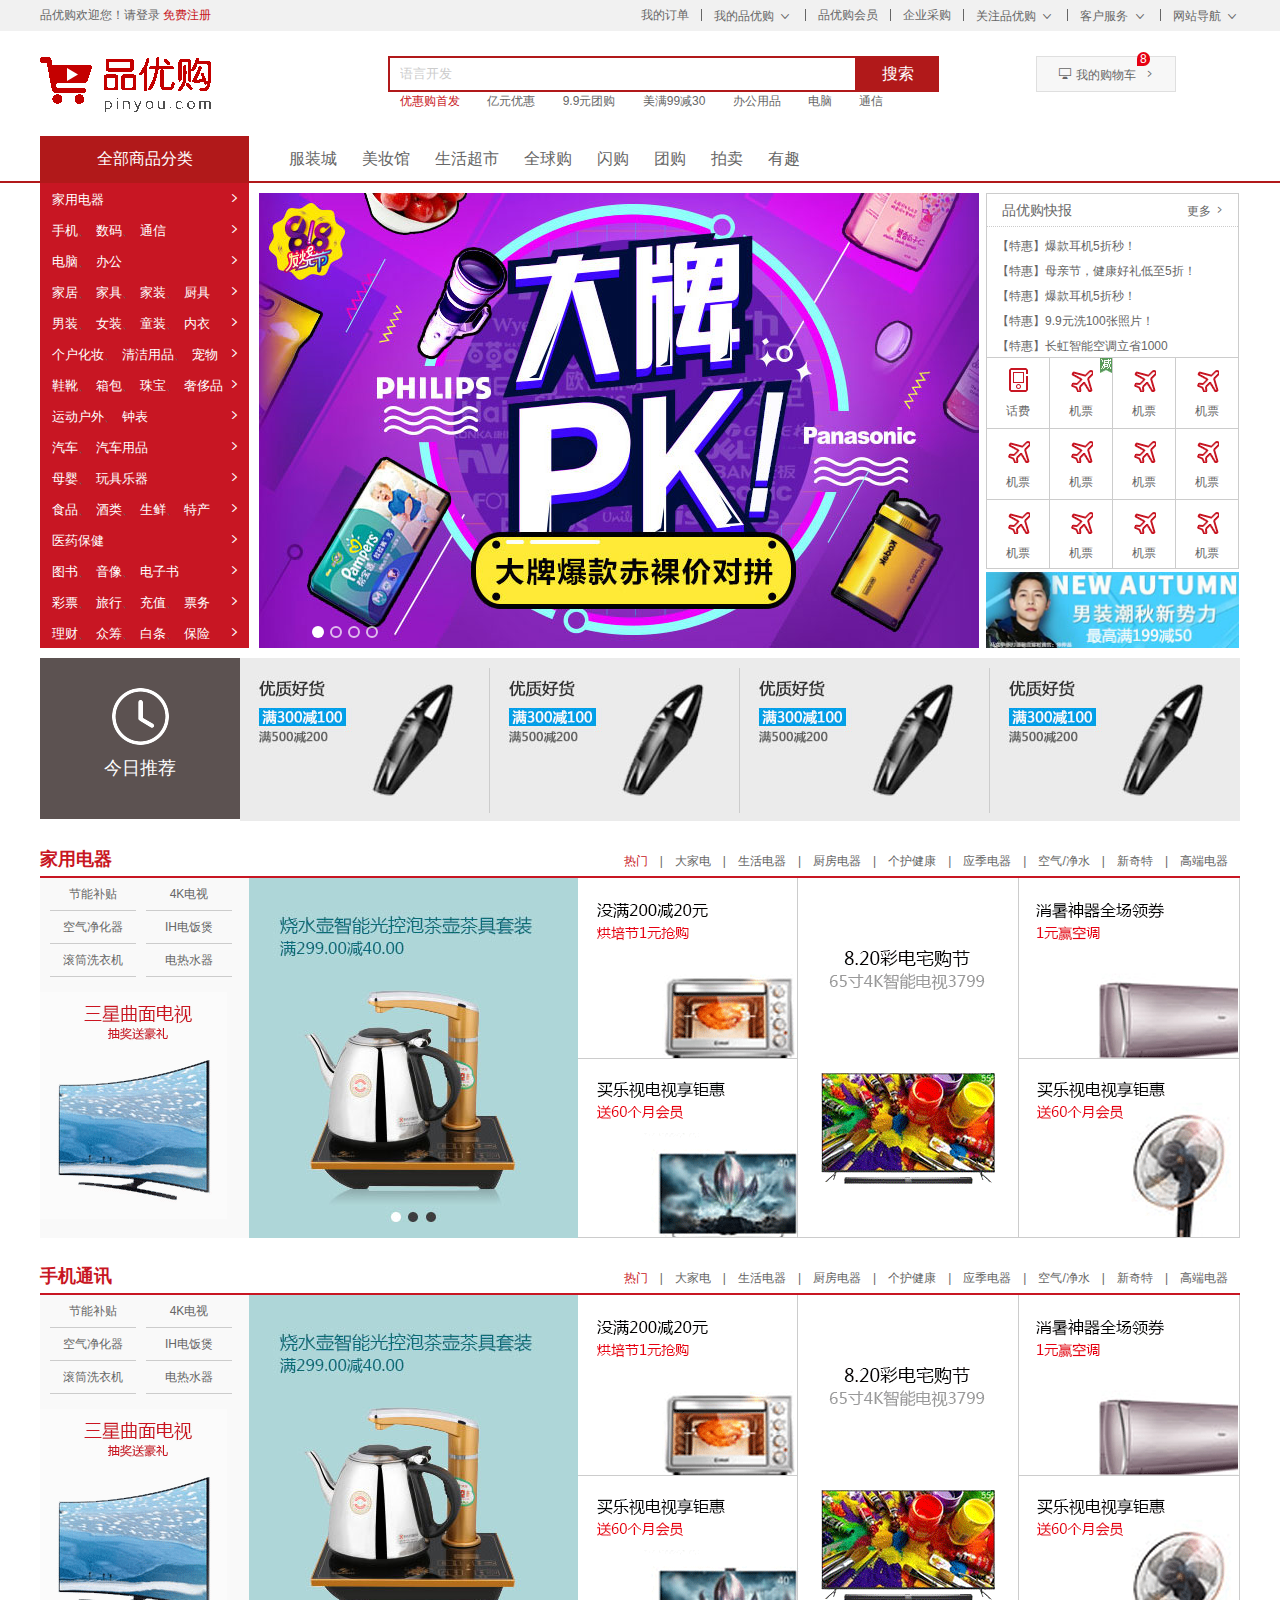
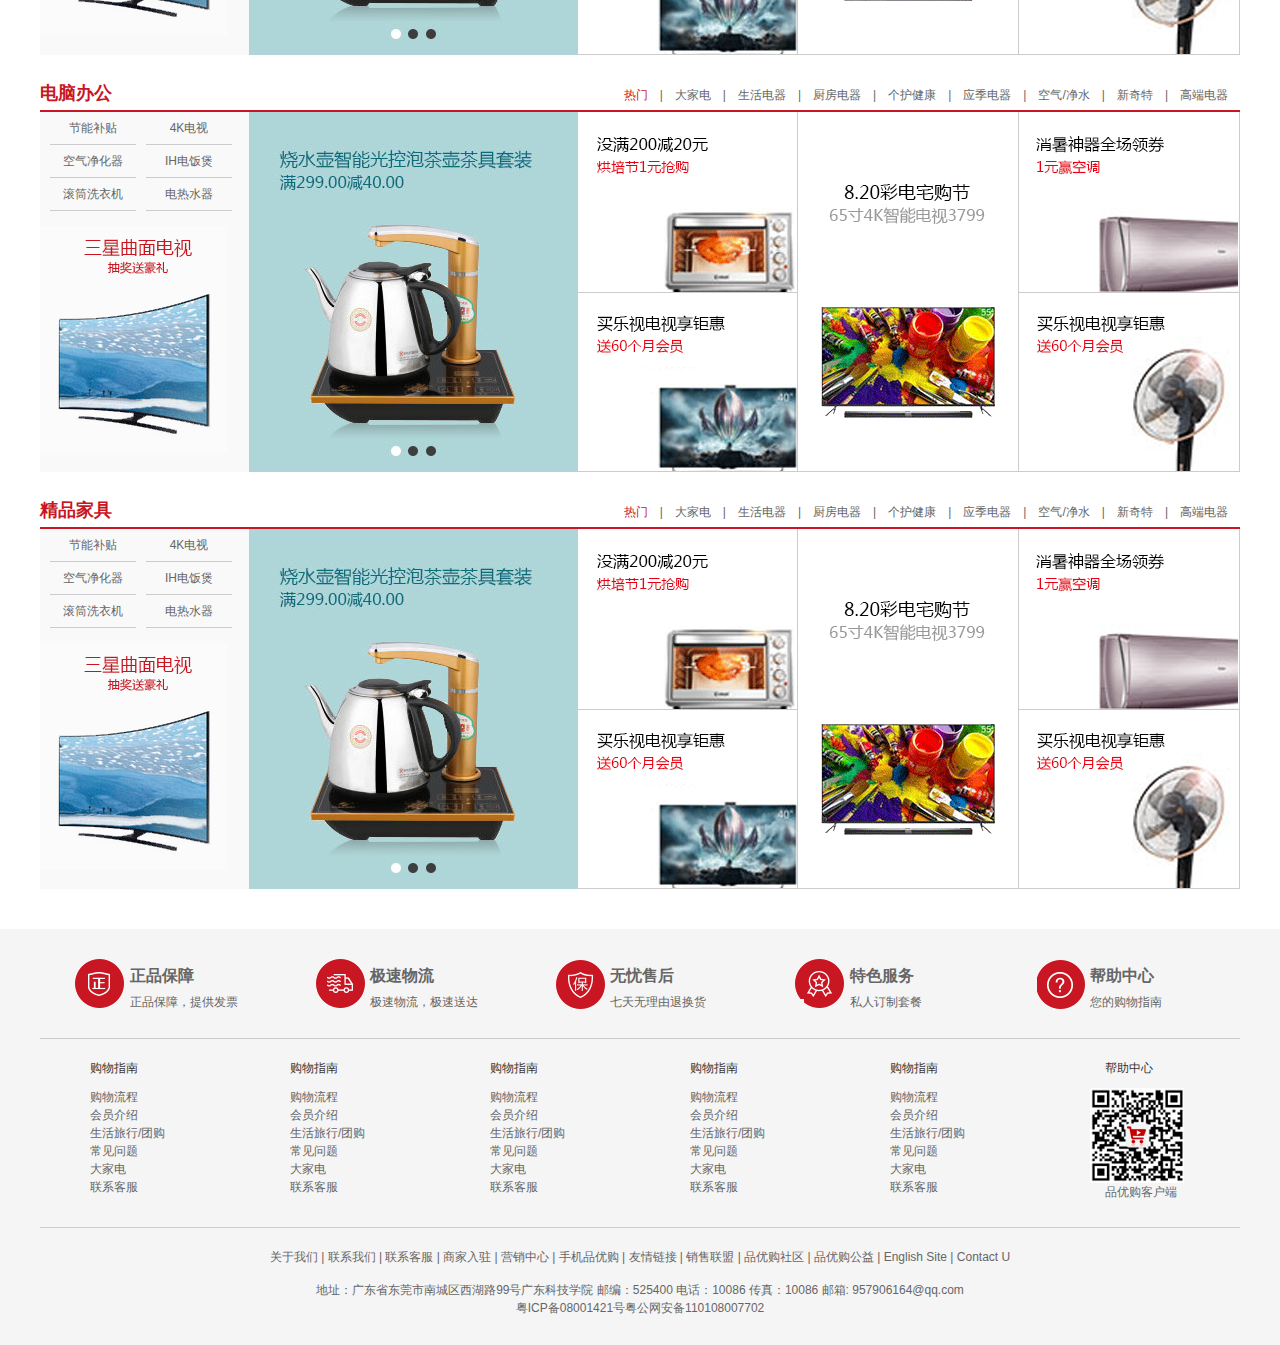
<file: index.html>
<!DOCTYPE html>
<html lang="en">

<head>
    <meta charset="UTF-8">
    <meta name="viewport" content="width=device-width, initial-scale=1.0">
    <meta http-equiv="X-UA-Compatible" content="ie=edge">
    <title>品优购-综合网购首选-正品低价、品质保障、配送及时、轻松购物！</title>
    <meta name="description" content="品优购JD.COM-专业的综合网上购物商城,销售家电、数码通讯、电脑、家居百货、服装服饰、母婴、图书、食品等数万个品牌优质商品.便捷、诚信的服务，为您提供愉悦的网上购物体验!" />
    <meta name="Keywords" content="网上购物,网上商城,手机,笔记本,电脑,MP3,CD,VCD,DV,相机,数码,配件,手表,存储卡,品优购" />
    <!-- 引入facicon。ico网页图标 -->
    <link rel="shortcut icon" href="bitbug_favicon.ico" type="image/x-icon">
    <!-- 引入css 初始化的css文件 -->
    <link rel="stylesheet" href="css/base.css">
    <!-- 引入公共样式的css文件 -->
    <link rel="stylesheet" href="css/common.css">
    <!-- 引入首页样式的css文件 -->
    <link rel="stylesheet" href="css/index.css">
    <!-- 引入jq文件 -->
    <script src="jq/jquery.min.js"></script>
    <!-- 这个animate.js必须写到index.js的上面引入 -->
    <script src="js/animate.js"></script>
    <!-- 引入首页的js文件 -->
    <script src="js/index.js"></script>
</head>

<body>
    <!-- 顶部导航shortcut start -->
    <div class="shortcut">
        <div class="w">
            <div class="fl">
                <ul>
                    <li>品优购欢迎您！</li>
                    <li>
                        <a href="#">请登录</a>
                        <a href="register.html" class="style-red">免费注册</a>
                    </li>
                </ul>
            </div>
            <div class="fr slide">
                <ul>
                    <li><a href="#">我的订单</a></li>
                    <li class="space"></li>
                    <li>
                        <a href="#">我的品优购</a>
                        <i class="icomoon"></i>
                        <div class="slideDown">
                            <ul>
                                <li><a href="#">下拉订单1</a></li>
                                <li><a href="#">下拉订单2</a></li>
                                <li><a href="#">下拉订单4</a></li>
                                <li><a href="#">下拉订单5</a></li>
                                <li><a href="#">下拉订单6</a></li>
                            </ul>
                        </div>
                    </li>
                    <li class="space"></li>
                    <li><a href="#">品优购会员</a></li>
                    <li class="space"></li>
                    <li><a href="#">企业采购</a></li>
                    <li class="space"></li>
                    <li>
                        <a href="#">关注品优购</a>
                        <i class="icomoon"></i>
                    </li>
                    <li class="space"></li>
                    <li>
                        <a href="#">客户服务</a>
                        <i class="icomoon"></i>
                    </li>
                    <li class="space"></li>
                    <li>
                        <a href="#">网站导航</a>
                        <i class="icomoon"></i>
                    </li>
                </ul>
            </div>
        </div>
    </div>
    <!-- 顶部导航shortcut end -->
    <!-- header start -->
    <div class="header w">
        <!-- logo -->
        <div class="logo">
            <h1>
                <a href="index.html" title="品优购">品优购</a>
            </h1>
        </div>
        <!-- search -->
        <div class="search">
            <input type="text" class="text" value="语言开发">
            <button class="btn">搜索</button>
        </div>
        <!-- hotwords -->
        <div class="hotwords">
            <a href="#" class="style-red">优惠购首发</a>
            <a href="#">亿元优惠</a>
            <a href="#">9.9元团购</a>
            <a href="#">美满99减30</a>
            <a href="#">办公用品</a>
            <a href="#">电脑</a>
            <a href="#">通信</a>
        </div>
        <!-- shopcat -->
        <div class="shopcat">
            <i class="car icomoon"></i>我的购物车<i class="rt icomoon"></i>
            <i class="count">8</i>
        </div>
    </div>
    <!-- header end -->
    <!-- nav start -->
    <div class="nav">
        <div class="w">
            <div class="dorpdown fl">
                <div class="dt">全部商品分类</div>
                <div class="dd">
                    <ul>
                        <li class="menu_items">
                            <a href="#">家用电器</a><i class="icomoon fr"></i>
                        </li>
                        <li class="menu_items">
                            <a href="list.html">手机</a>、
                            <a href="#">数码</a>、
                            <a href="#">通信</a>
                            <i class="icomoon fr"></i>
                        </li>
                        <li class="menu_items">
                            <a href="#">电脑</a>、
                            <a href="#">办公</a>
                            <i class="icomoon fr"></i>
                        </li>
                        <li class="menu_items">
                            <a href="#">家居</a>、
                            <a href="#">家具</a>、
                            <a href="#">家装</a>、
                            <a href="#">厨具</a>
                            <i class="icomoon fr"></i>
                        </li>
                        <li class="menu_items">
                            <a href="#">男装</a>、
                            <a href="#">女装</a>、
                            <a href="#">童装</a>、
                            <a href="#">内衣</a>
                            <i class="icomoon fr"></i>
                        </li>
                        <li class="menu_items">
                            <a href="#">个户化妆</a>、
                            <a href="#">清洁用品</a>、
                            <a href="#">宠物</a>
                            <i class="icomoon fr"></i>
                        </li>
                        <li class="menu_items">
                            <a href="#">鞋靴</a>、
                            <a href="#">箱包</a>、
                            <a href="#">珠宝</a>、
                            <a href="#">奢侈品</a>
                            <i class="icomoon fr"></i>
                        </li>
                        <li class="menu_items">
                            <a href="#">运动户外</a>、
                            <a href="#">钟表</a>
                            <i class="icomoon fr"></i>
                        </li>
                        <li class="menu_items">
                            <a href="#">汽车</a>、
                            <a href="#">汽车用品</a>
                            <i class="icomoon fr"></i>
                        </li>
                        <li class="menu_items">
                            <a href="#">母婴</a>、
                            <a href="#">玩具乐器</a>
                            <i class="icomoon fr"></i>
                        </li>
                        <li class="menu_items">
                            <a href="#">食品</a>、
                            <a href="#">酒类</a>、
                            <a href="#">生鲜</a>、
                            <a href="#">特产</a>
                            <i class="icomoon fr"></i>
                        </li>
                        <li class="menu_items">
                            <a href="#">医药保健</a>
                            <i class="icomoon fr"></i>
                        </li>
                        <li class="menu_items">
                            <a href="#">图书</a>、
                            <a href="#">音像</a>、
                            <a href="#">电子书</a>
                            <i class="icomoon fr"></i>
                        </li>
                        <li class="menu_items">
                            <a href="#">彩票</a>、
                            <a href="#">旅行</a>、
                            <a href="#">充值</a>、
                            <a href="#">票务</a>
                            <i class="icomoon fr"></i>
                        </li>
                        <li class="menu_items">
                            <a href="#">理财</a>、
                            <a href="#">众筹</a>、
                            <a href="#">白条</a>、
                            <a href="#">保险</a>
                            <i class="icomoon fr"></i>
                        </li>

                    </ul>
                </div>
            </div>
            <div class="navitems fl">
                <ul>
                    <li class="fl">
                        <a href="#">服装城</a>
                    </li>
                    <li class="fl">
                        <a href="#">美妆馆</a>
                    </li>
                    <li class="fl">
                        <a href="#">生活超市</a>
                    </li>
                    <li class="fl">
                        <a href="#">全球购</a>
                    </li>
                    <li class="fl">
                        <a href="#">闪购</a>
                    </li>
                    <li class="fl">
                        <a href="#">团购</a>
                    </li>
                    <li class="fl">
                        <a href="#">拍卖</a>
                    </li>
                    <li class="fl">
                        <a href="#">有趣</a>
                    </li>
                </ul>
            </div>
        </div>
    </div>
    <!-- nav end -->
    <!-- main start -->
    <div class="w">
        <div class="main">
            <div class="focus fl">
                <a href="javascript:;" class="arrow-l">
                    &lt </a>
                <a href="javascript:;" class="arrow-r">  </a>
                <ul>
                    <li>
                        <a href="#"><img src="upload/focus.jpg" alt=""></a>
                    </li>
                    <li>
                        <a href="#"><img src="upload/focus1.jpg" alt=""></a>
                    </li>
                    <li>
                        <a href="#"><img src="upload/focus2.jpg" alt=""></a>
                    </li>
                    <li>
                        <a href="#"><img src="upload/focus3.jpg" alt=""></a>
                    </li>
                </ul>
                <ol class="circle">

                </ol>
            </div>
            <div class="neiflash fr">
                <div class="news">
                    <div class="news_hd">
                        品优购快报
                        <a href="#">更多</a>
                    </div>
                    <div class="news_bd">
                        <ul>
                            <li><a href="#">【特惠】爆款耳机5折秒！</a></li>
                            <li><a href="#">【特惠】母亲节，健康好礼低至5折！</a></li>
                            <li><a href="#">【特惠】爆款耳机5折秒！</a></li>
                            <li><a href="#">【特惠】9.9元洗100张照片！</a></li>
                            <li><a href="#">【特惠】长虹智能空调立省1000</a></li>
                        </ul>
                    </div>
                </div>
                <div class="lifeservice">
                    <ul>
                        <li>
                            <a href="#">
                                <i class="service_ico service_ico_huafei"></i>
                                <p>话费</p>
                            </a>
                        </li>
                        <li>
                            <a href="#">
                                <i class="service_ico service_ico_feiji"></i>
                                <p>机票</p>
                            </a>
                            <span class="hot"></span>
                        </li>
                        <li>
                            <a href="#">
                                <i class="service_ico service_ico_feiji"></i>
                                <p>机票</p>
                            </a>
                        </li>
                        <li>
                            <a href="#">
                                <i class="service_ico service_ico_feiji"></i>
                                <p>机票</p>
                            </a>
                        </li>
                        <li>
                            <a href="#">
                                <i class="service_ico service_ico_feiji"></i>
                                <p>机票</p>
                            </a>
                        </li>
                        <li>
                            <a href="#">
                                <i class="service_ico service_ico_feiji"></i>
                                <p>机票</p>
                            </a>
                        </li>
                        <li>
                            <a href="#">
                                <i class="service_ico service_ico_feiji"></i>
                                <p>机票</p>
                            </a>
                        </li>
                        <li>
                            <a href="#">
                                <i class="service_ico service_ico_feiji"></i>
                                <p>机票</p>
                            </a>
                        </li>
                        <li>
                            <a href="#">
                                <i class="service_ico service_ico_feiji"></i>
                                <p>机票</p>
                            </a>
                        </li>
                        <li>
                            <a href="#">
                                <i class="service_ico service_ico_feiji"></i>
                                <p>机票</p>
                            </a>
                        </li>
                        <li>
                            <a href="#">
                                <i class="service_ico service_ico_feiji"></i>
                                <p>机票</p>
                            </a>
                        </li>
                        <li>
                            <a href="#">
                                <i class="service_ico service_ico_feiji"></i>
                                <p>机票</p>
                            </a>
                        </li>
                    </ul>
                </div>
                <div class="bargain">
                    <img src="upload/bargain.jpg" alt="">
                </div>
            </div>
        </div>
    </div>
    <!-- main end -->
    <!-- 推荐服务模块 start -->
    <div class="recommend w">
        <div class="recom-hd fl">
            <img src="images/clock.png" alt="">
            <h3>今日推荐</h3>
        </div>
        <div class="recom-bd fl">
            <ul>
                <li>
                    <a href="#">
                        <img src="upload/pic.jpg" alt="">
                    </a>
                </li>
                <li>
                    <a href="#">
                        <img src="upload/pic.jpg" alt="">
                    </a>
                </li>
                <li>
                    <a href="#">
                        <img src="upload/pic.jpg" alt="">
                    </a>
                </li>
                <li class="last">
                    <a href="#">
                        <img src="upload/pic.jpg" alt="">
                    </a>
                </li>

            </ul>
        </div>
    </div>
    <!-- 推荐服务模块 end -->
    <!-- 楼层区 start-->
    <div class="floor">
        <div class="jiadian w">
            <div class="box-hd">
                <h3 class="fl">家用电器</h3>
                <div class="tab-list fr">
                    <ul>
                        <li><a href="#" class="style-red">热门</a>|</li>
                        <li><a href="#">大家电</a>|</li>
                        <li><a href="#">生活电器</a>|</li>
                        <li><a href="#">厨房电器</a>|</li>
                        <li><a href="#">个护健康</a>|</li>
                        <li><a href="#">应季电器</a>|</li>
                        <li><a href="#">空气/净水</a>|</li>
                        <li><a href="#">新奇特</a>|</li>
                        <li><a href="#">高端电器</a></li>
                    </ul>
                </div>

            </div>
            <div class="box-bd">
                <ul class="tab-con">
                    <li class="w209">
                        <ul class="tab-con-list">
                            <li>
                                <a href="#">节能补贴</a>
                            </li>
                            <li>
                                <a href="#">4K电视</a>
                            </li>
                            <li>
                                <a href="#">空气净化器</a>
                            </li>
                            <li>
                                <a href="#">IH电饭煲</a>
                            </li>
                            <li>
                                <a href="#">滚筒洗衣机</a>
                            </li>
                            <li>
                                <a href="#">电热水器</a>
                            </li>
                        </ul>
                        <img src="upload/floor-1-1.png" alt="">
                    </li>
                    <li class="w329">
                        <img src="upload/pic1.jpg" alt="">
                    </li>
                    <li class="w219">
                        <div class="tab-con-item">
                            <a href="#">
                                <img src="upload/floor-1-2.png" alt="">
                            </a>
                        </div>
                        <div class="tab-con-item">
                            <a href="#">
                                <img src="upload/floor-1-3.png" alt="">
                            </a>
                        </div>
                    </li>
                    <li class="w220">
                        <div class="tab-con-item">
                            <a href="#">
                                <img src="upload/floor-1-4.png" alt="">
                            </a>
                        </div>
                    </li>
                    <li class="w220">
                        <div class="tab-con-item">
                            <a href="#">
                                <img src="upload/floor-1-5.png" alt="">
                            </a>
                        </div>
                        <div class="tab-con-item">
                            <a href="#">
                                <img src="upload/floor-1-6.png" alt="">
                            </a>
                        </div>
                    </li>
                </ul>

            </div>
        </div>
        <div class="shouji w">
            <div class="box-hd">
                <h3 class="fl">手机通讯</h3>
                <div class="tab-list fr">
                    <ul>
                        <li><a href="#" class="style-red">热门</a>|</li>
                        <li><a href="#">大家电</a>|</li>
                        <li><a href="#">生活电器</a>|</li>
                        <li><a href="#">厨房电器</a>|</li>
                        <li><a href="#">个护健康</a>|</li>
                        <li><a href="#">应季电器</a>|</li>
                        <li><a href="#">空气/净水</a>|</li>
                        <li><a href="#">新奇特</a>|</li>
                        <li><a href="#">高端电器</a></li>
                    </ul>
                </div>

            </div>
            <div class="box-bd">
                <ul class="tab-con">
                    <li class="w209">
                        <ul class="tab-con-list">
                            <li>
                                <a href="#">节能补贴</a>
                            </li>
                            <li>
                                <a href="#">4K电视</a>
                            </li>
                            <li>
                                <a href="#">空气净化器</a>
                            </li>
                            <li>
                                <a href="#">IH电饭煲</a>
                            </li>
                            <li>
                                <a href="#">滚筒洗衣机</a>
                            </li>
                            <li>
                                <a href="#">电热水器</a>
                            </li>
                        </ul>
                        <img src="upload/floor-1-1.png" alt="">
                    </li>
                    <li class="w329">
                        <img src="upload/pic1.jpg" alt="">
                    </li>
                    <li class="w219">
                        <div class="tab-con-item">
                            <a href="#">
                                <img src="upload/floor-1-2.png" alt="">
                            </a>
                        </div>
                        <div class="tab-con-item">
                            <a href="#">
                                <img src="upload/floor-1-3.png" alt="">
                            </a>
                        </div>
                    </li>
                    <li class="w220">
                        <div class="tab-con-item">
                            <a href="#">
                                <img src="upload/floor-1-4.png" alt="">
                            </a>
                        </div>
                    </li>
                    <li class="w220">
                        <div class="tab-con-item">
                            <a href="#">
                                <img src="upload/floor-1-5.png" alt="">
                            </a>
                        </div>
                        <div class="tab-con-item">
                            <a href="#">
                                <img src="upload/floor-1-6.png" alt="">
                            </a>
                        </div>
                    </li>
                </ul>
                <!-- <ul class="tab-con">
					<li>1</li>
					<li>2</li>
					<li>3</li>
					<li>4</li>
					<li>5</li>
				</ul> -->
            </div>
        </div>
        <div class="shouji w">
            <div class="box-hd">
                <h3 class="fl">电脑办公</h3>
                <div class="tab-list fr">
                    <ul>
                        <li><a href="#" class="style-red">热门</a>|</li>
                        <li><a href="#">大家电</a>|</li>
                        <li><a href="#">生活电器</a>|</li>
                        <li><a href="#">厨房电器</a>|</li>
                        <li><a href="#">个护健康</a>|</li>
                        <li><a href="#">应季电器</a>|</li>
                        <li><a href="#">空气/净水</a>|</li>
                        <li><a href="#">新奇特</a>|</li>
                        <li><a href="#">高端电器</a></li>
                    </ul>
                </div>

            </div>
            <div class="box-bd">
                <ul class="tab-con">
                    <li class="w209">
                        <ul class="tab-con-list">
                            <li>
                                <a href="#">节能补贴</a>
                            </li>
                            <li>
                                <a href="#">4K电视</a>
                            </li>
                            <li>
                                <a href="#">空气净化器</a>
                            </li>
                            <li>
                                <a href="#">IH电饭煲</a>
                            </li>
                            <li>
                                <a href="#">滚筒洗衣机</a>
                            </li>
                            <li>
                                <a href="#">电热水器</a>
                            </li>
                        </ul>
                        <img src="upload/floor-1-1.png" alt="">
                    </li>
                    <li class="w329">
                        <img src="upload/pic1.jpg" alt="">
                    </li>
                    <li class="w219">
                        <div class="tab-con-item">
                            <a href="#">
                                <img src="upload/floor-1-2.png" alt="">
                            </a>
                        </div>
                        <div class="tab-con-item">
                            <a href="#">
                                <img src="upload/floor-1-3.png" alt="">
                            </a>
                        </div>
                    </li>
                    <li class="w220">
                        <div class="tab-con-item">
                            <a href="#">
                                <img src="upload/floor-1-4.png" alt="">
                            </a>
                        </div>
                    </li>
                    <li class="w220">
                        <div class="tab-con-item">
                            <a href="#">
                                <img src="upload/floor-1-5.png" alt="">
                            </a>
                        </div>
                        <div class="tab-con-item">
                            <a href="#">
                                <img src="upload/floor-1-6.png" alt="">
                            </a>
                        </div>
                    </li>
                </ul>
                <!-- <ul class="tab-con">
					<li>1</li>
					<li>2</li>
					<li>3</li>
					<li>4</li>
					<li>5</li>
				</ul> -->
            </div>
        </div>
        <div class="shouji w">
            <div class="box-hd">
                <h3 class="fl">精品家具</h3>
                <div class="tab-list fr">
                    <ul>
                        <li><a href="#" class="style-red">热门</a>|</li>
                        <li><a href="#">大家电</a>|</li>
                        <li><a href="#">生活电器</a>|</li>
                        <li><a href="#">厨房电器</a>|</li>
                        <li><a href="#">个护健康</a>|</li>
                        <li><a href="#">应季电器</a>|</li>
                        <li><a href="#">空气/净水</a>|</li>
                        <li><a href="#">新奇特</a>|</li>
                        <li><a href="#">高端电器</a></li>
                    </ul>
                </div>

            </div>
            <div class="box-bd">
                <ul class="tab-con">
                    <li class="w209">
                        <ul class="tab-con-list">
                            <li>
                                <a href="#">节能补贴</a>
                            </li>
                            <li>
                                <a href="#">4K电视</a>
                            </li>
                            <li>
                                <a href="#">空气净化器</a>
                            </li>
                            <li>
                                <a href="#">IH电饭煲</a>
                            </li>
                            <li>
                                <a href="#">滚筒洗衣机</a>
                            </li>
                            <li>
                                <a href="#">电热水器</a>
                            </li>
                        </ul>
                        <img src="upload/floor-1-1.png" alt="">
                    </li>
                    <li class="w329">
                        <img src="upload/pic1.jpg" alt="">
                    </li>
                    <li class="w219">
                        <div class="tab-con-item">
                            <a href="#">
                                <img src="upload/floor-1-2.png" alt="">
                            </a>
                        </div>
                        <div class="tab-con-item">
                            <a href="#">
                                <img src="upload/floor-1-3.png" alt="">
                            </a>
                        </div>
                    </li>
                    <li class="w220">
                        <div class="tab-con-item">
                            <a href="#">
                                <img src="upload/floor-1-4.png" alt="">
                            </a>
                        </div>
                    </li>
                    <li class="w220">
                        <div class="tab-con-item">
                            <a href="#">
                                <img src="upload/floor-1-5.png" alt="">
                            </a>
                        </div>
                        <div class="tab-con-item">
                            <a href="#">
                                <img src="upload/floor-1-6.png" alt="">
                            </a>
                        </div>
                    </li>
                </ul>
                <!-- <ul class="tab-con">
					<li>1</li>
					<li>2</li>
					<li>3</li>
					<li>4</li>
					<li>5</li>
				</ul> -->
            </div>
        </div>
    </div>
    </div>
    <!-- 楼层区 end-->
    <!-- 固定电梯导航 -->
    <div class="fixedtool">
        <ul>
            <li class="current">家用电器</li>
            <li>手机通讯</li>
            <li>电脑办公</li>
            <li>精品家具</li>
        </ul>
        <span class="goBack">
            返回顶部
        </span>
    </div>
    <!-- footer start -->
    <div class="footer">
        <div class="w">
            <!-- mod_service -->
            <div class="mod_service">
                <ul>
                    <li>
                        <i class="mod_service_icon mod_service_zheng"></i>
                        <div class="mod_service-title">
                            <h5>正品保障</h5>
                            <p>正品保障，提供发票</p>
                        </div>
                    </li>
                    <li>
                        <i class="mod_service_icon mod_service_kuai"></i>
                        <div class="mod_service-title">
                            <h5>极速物流</h5>
                            <p>极速物流，极速送达</p>
                        </div>
                    </li>
                    <li>
                        <i class="mod_service_icon mod_service_wu"></i>
                        <div class="mod_service-title">
                            <h5>无忧售后</h5>
                            <p>七天无理由退换货</p>
                        </div>
                    </li>
                    <li>
                        <i class="mod_service_icon mod_service_te"></i>
                        <div class="mod_service-title">
                            <h5>特色服务</h5>
                            <p>私人订制套餐</p>
                        </div>
                    </li>
                    <li>
                        <i class="mod_service_icon mod_service_help"></i>
                        <div class="mod_service-title">
                            <h5>帮助中心</h5>
                            <p>您的购物指南</p>
                        </div>
                    </li>
                </ul>
            </div>
            <!-- mod_help -->
            <div class="mod_help">
                <dl class="mod_help_item">
                    <dt>购物指南</dt>
                    <dd> <a href="#">购物流程 </a></dd>
                    <dd> <a href="#">会员介绍 </a></dd>
                    <dd> <a href="#">生活旅行/团购 </a></dd>
                    <dd> <a href="#">常见问题 </a></dd>
                    <dd> <a href="#">大家电 </a></dd>
                    <dd> <a href="#">联系客服 </a></dd>
                </dl>
                <dl class="mod_help_item">
                    <dt>购物指南</dt>
                    <dd> <a href="#">购物流程 </a></dd>
                    <dd> <a href="#">会员介绍 </a></dd>
                    <dd> <a href="#">生活旅行/团购 </a></dd>
                    <dd> <a href="#">常见问题 </a></dd>
                    <dd> <a href="#">大家电 </a></dd>
                    <dd> <a href="#">联系客服 </a></dd>
                </dl>
                <dl class="mod_help_item">
                    <dt>购物指南</dt>
                    <dd> <a href="#">购物流程 </a></dd>
                    <dd> <a href="#">会员介绍 </a></dd>
                    <dd> <a href="#">生活旅行/团购 </a></dd>
                    <dd> <a href="#">常见问题 </a></dd>
                    <dd> <a href="#">大家电 </a></dd>
                    <dd> <a href="#">联系客服 </a></dd>
                </dl>
                <dl class="mod_help_item">
                    <dt>购物指南</dt>
                    <dd> <a href="#">购物流程 </a></dd>
                    <dd> <a href="#">会员介绍 </a></dd>
                    <dd> <a href="#">生活旅行/团购 </a></dd>
                    <dd> <a href="#">常见问题 </a></dd>
                    <dd> <a href="#">大家电 </a></dd>
                    <dd> <a href="#">联系客服 </a></dd>
                </dl>
                <dl class="mod_help_item">
                    <dt>购物指南</dt>
                    <dd> <a href="#">购物流程 </a></dd>
                    <dd> <a href="#">会员介绍 </a></dd>
                    <dd> <a href="#">生活旅行/团购 </a></dd>
                    <dd> <a href="#">常见问题 </a></dd>
                    <dd> <a href="#">大家电 </a></dd>
                    <dd> <a href="#">联系客服 </a></dd>
                </dl>
                <dl class="mod_help_item mod_help_app">
                    <dt>帮助中心</dt>
                    <dd>
                        <img src="images/erweima.png" alt="">
                        <p>品优购客户端</p>
                    </dd>

                </dl>
            </div>
            <!-- mod_copyright  -->
            <div class="mod_copyright">
                <p class="mod_copyright_links">
                    关于我们 | 联系我们 | 联系客服 | 商家入驻 | 营销中心 | 手机品优购 | 友情链接 | 销售联盟 | 品优购社区 | 品优购公益 | English Site | Contact U
                </p>
                <p class="mod_copyright_info">
                    地址：广东省东莞市南城区西湖路99号广东科技学院 邮编：525400 电话：10086 传真：10086 邮箱: 957906164@qq.com <br> 粤ICP备08001421号粤公网安备110108007702
                </p>
            </div>
        </div>
    </div>
    </div>
    <!-- footer end -->
</body>

</html>
</file>
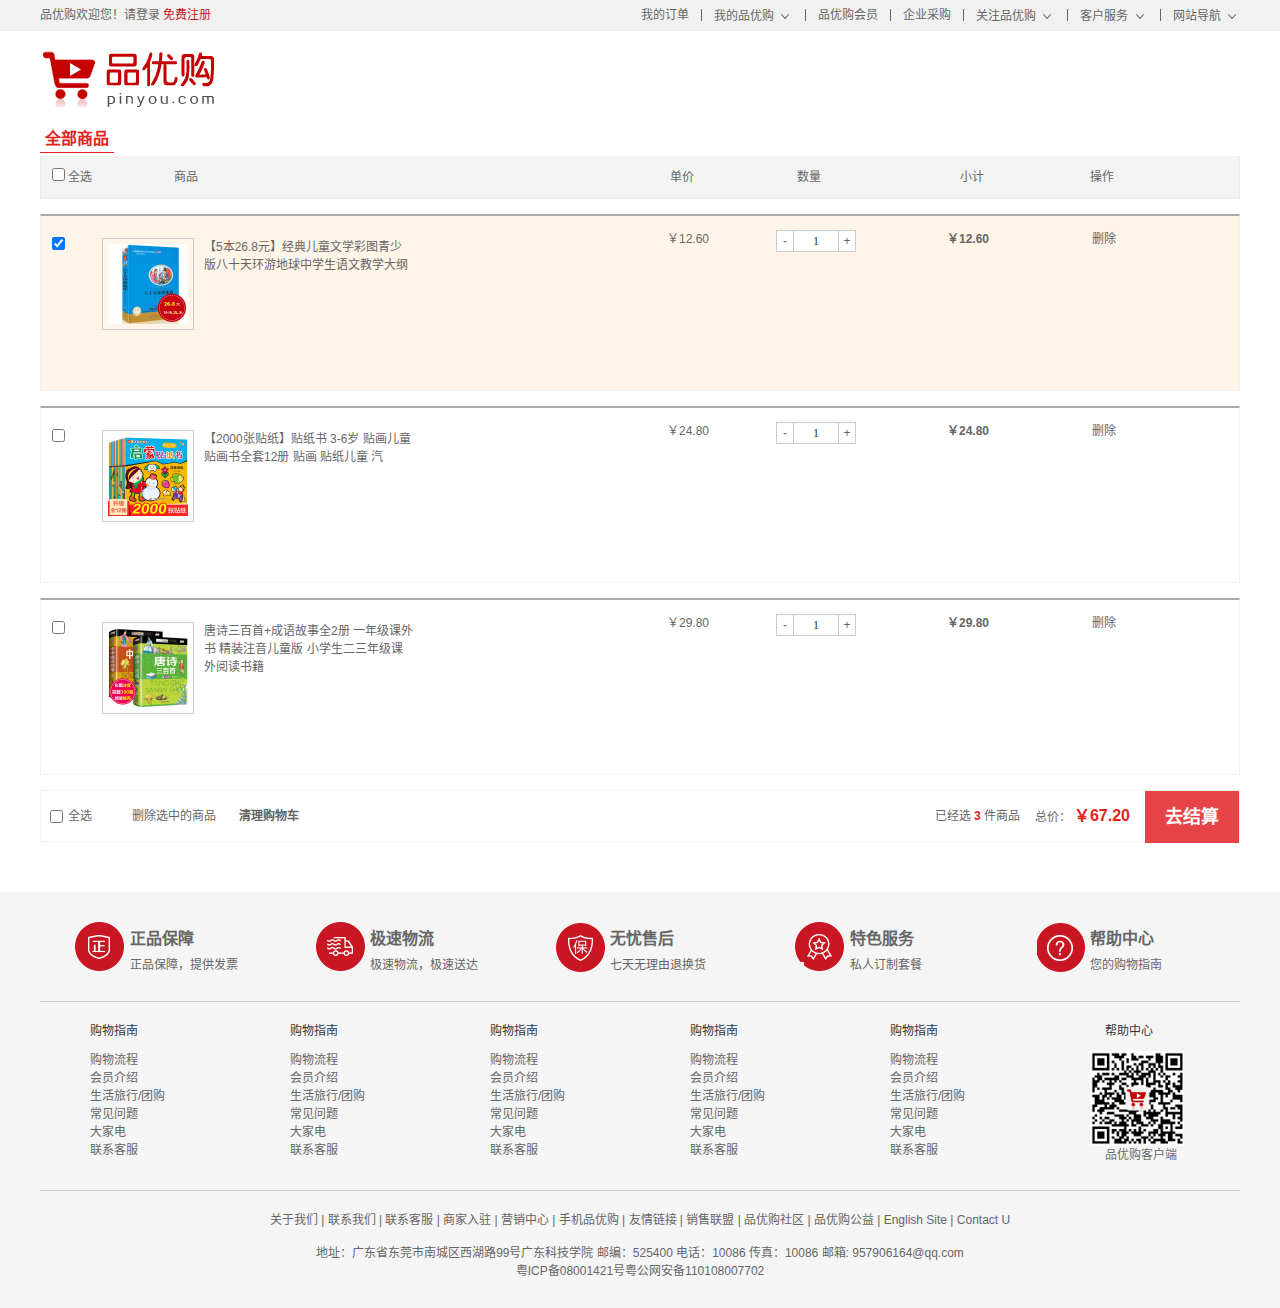
<file: car.html>
<!DOCTYPE html>
<html lang="zh-CN">

<head>
    <meta charset="UTF-8">
    <title>我的购物车-品优购</title>
    <meta name="description" content="品优购JD.COM-专业的综合网上购物商城,销售家电、数码通讯、电脑、家居百货、服装服饰、母婴、图书、食品等数万个品牌优质商品.便捷、诚信的服务，为您提供愉悦的网上购物体验!" />
    <meta name="Keywords" content="网上购物,网上商城,手机,笔记本,电脑,MP3,CD,VCD,DV,相机,数码,配件,手表,存储卡,品优购" />
    <!-- 引入facicon.ico网页图标 -->
    <link rel="shortcut icon" href="favicon.ico" type="image/x-icon" />
    <!-- 引入css 初始化的css 文件 -->
    <link rel="stylesheet" href="css/base.css">
    <!-- 引入公共样式的css 文件 -->
    <link rel="stylesheet" href="css/common.css">
    <!-- 引入car css -->
    <link rel="stylesheet" href="css/car.css">
    <!-- 先引入jquery  -->
    <script src="jq/jquery.min.js"></script>
    <!-- 在引入我们自己的js文件 -->
    <script src="js/car.js"></script>
</head>

<body>
    <!-- 顶部导航shortcut start -->
    <div class="shortcut">
        <div class="w">
            <div class="fl">
                <ul>
                    <li>品优购欢迎您！</li>
                    <li>
                        <a href="#">请登录</a>
                        <a href="register.html" class="style-red">免费注册</a>
                    </li>
                </ul>
            </div>
            <div class="fr slide">
                <ul>
                    <li><a href="#">我的订单</a></li>
                    <li class="space"></li>
                    <li>
                        <a href="#">我的品优购</a>
                        <i class="icomoon"></i>
                        <div class="slideDown">
                            <ul>
                                <li><a href="#">下拉订单1</a></li>
                                <li><a href="#">下拉订单2</a></li>
                                <li><a href="#">下拉订单4</a></li>
                                <li><a href="#">下拉订单5</a></li>
                                <li><a href="#">下拉订单6</a></li>
                            </ul>
                        </div>
                    </li>
                    <li class="space"></li>
                    <li><a href="#">品优购会员</a></li>
                    <li class="space"></li>
                    <li><a href="#">企业采购</a></li>
                    <li class="space"></li>
                    <li>
                        <a href="#">关注品优购</a>
                        <i class="icomoon"></i>
                    </li>
                    <li class="space"></li>
                    <li>
                        <a href="#">客户服务</a>
                        <i class="icomoon"></i>
                    </li>
                    <li class="space"></li>
                    <li>
                        <a href="#">网站导航</a>
                        <i class="icomoon"></i>
                    </li>
                </ul>
            </div>
        </div>
    </div>
    <!-- 顶部导航shortcut end -->


    <div class="car-header">
        <div class="w">
            <div class="car-logo">
                <img src="images/logo.png" alt="">
                <!-- <b>购物车</b> -->
            </div>
        </div>
    </div>

    </div>
    <div class="c-container">
        <div class="w">
            <div class="cart-filter-bar">
                <em>全部商品</em>
            </div>
            <!-- 购物车主要核心区域 -->
            <div class="cart-warp">
                <!-- 头部全选模块 -->
                <div class="cart-thead">
                    <div class="t-checkbox">
                        <input type="checkbox" name="" id="" class="checkall"> 全选
                    </div>
                    <div class="t-goods">商品</div>
                    <div class="t-price">单价</div>
                    <div class="t-num">数量</div>
                    <div class="t-sum">小计</div>
                    <div class="t-action">操作</div>
                </div>
                <!-- 商品详细模块 -->
                <div class="cart-item-list">
                    <div class="cart-item check-cart-item">
                        <div class="p-checkbox">
                            <input type="checkbox" name="" id="" checked class="j-checkbox">
                        </div>
                        <div class="p-goods">
                            <div class="p-img">
                                <img src="upload/p1.jpg" alt="">
                            </div>
                            <div class="p-msg">【5本26.8元】经典儿童文学彩图青少版八十天环游地球中学生语文教学大纲</div>
                        </div>
                        <div class="p-price">￥12.60</div>
                        <div class="p-num">
                            <div class="quantity-form">
                                <a href="javascript:;" class="decrement">-</a>
                                <input type="text" class="itxt" value="1">
                                <a href="javascript:;" class="increment">+</a>
                            </div>
                        </div>
                        <div class="p-sum">￥12.60</div>
                        <div class="p-action"><a href="javascript:;">删除</a></div>
                    </div>
                    <div class="cart-item">
                        <div class="p-checkbox">
                            <input type="checkbox" name="" id="" class="j-checkbox">
                        </div>
                        <div class="p-goods">
                            <div class="p-img">
                                <img src="upload/p2.jpg" alt="">
                            </div>
                            <div class="p-msg">【2000张贴纸】贴纸书 3-6岁 贴画儿童 贴画书全套12册 贴画 贴纸儿童 汽</div>
                        </div>
                        <div class="p-price">￥24.80</div>
                        <div class="p-num">
                            <div class="quantity-form">
                                <a href="javascript:;" class="decrement">-</a>
                                <input type="text" class="itxt" value="1">
                                <a href="javascript:;" class="increment">+</a>
                            </div>
                        </div>
                        <div class="p-sum">￥24.80</div>
                        <div class="p-action"><a href="javascript:;">删除</a></div>
                    </div>
                    <div class="cart-item">
                        <div class="p-checkbox">
                            <input type="checkbox" name="" id="" class="j-checkbox">
                        </div>
                        <div class="p-goods">
                            <div class="p-img">
                                <img src="upload/p3.jpg" alt="">
                            </div>
                            <div class="p-msg">唐诗三百首+成语故事全2册 一年级课外书 精装注音儿童版 小学生二三年级课外阅读书籍</div>
                        </div>
                        <div class="p-price">￥29.80</div>
                        <div class="p-num">
                            <div class="quantity-form">
                                <a href="javascript:;" class="decrement">-</a>
                                <input type="text" class="itxt" value="1">
                                <a href="javascript:;" class="increment">+</a>
                            </div>
                        </div>
                        <div class="p-sum">￥29.80</div>
                        <div class="p-action"><a href="javascript:;">删除</a></div>
                    </div>
                </div>

                <!-- 结算模块 -->
                <div class="cart-floatbar">
                    <div class="select-all">
                        <input type="checkbox" name="" id="" class="checkall">全选
                    </div>
                    <div class="operation">
                        <a href="javascript:;" class="remove-batch"> 删除选中的商品</a>
                        <a href="javascript:;" class="clear-all">清理购物车</a>
                    </div>
                    <div class="toolbar-right">
                        <div class="amount-sum">已经选<em>1</em>件商品</div>
                        <div class="price-sum">总价： <em>￥12.60</em></div>
                        <div class="btn-area">去结算</div>
                    </div>
                </div>
            </div>
        </div>

    </div>

    <!-- footer start -->
    <div class="footer">
        <div class="w">
            <!-- mod_service -->
            <div class="mod_service">
                <ul>
                    <li>
                        <i class="mod_service_icon mod_service_zheng"></i>
                        <div class="mod_service-title">
                            <h5>正品保障</h5>
                            <p>正品保障，提供发票</p>
                        </div>
                    </li>
                    <li>
                        <i class="mod_service_icon mod_service_kuai"></i>
                        <div class="mod_service-title">
                            <h5>极速物流</h5>
                            <p>极速物流，极速送达</p>
                        </div>
                    </li>
                    <li>
                        <i class="mod_service_icon mod_service_wu"></i>
                        <div class="mod_service-title">
                            <h5>无忧售后</h5>
                            <p>七天无理由退换货</p>
                        </div>
                    </li>
                    <li>
                        <i class="mod_service_icon mod_service_te"></i>
                        <div class="mod_service-title">
                            <h5>特色服务</h5>
                            <p>私人订制套餐</p>
                        </div>
                    </li>
                    <li>
                        <i class="mod_service_icon mod_service_help"></i>
                        <div class="mod_service-title">
                            <h5>帮助中心</h5>
                            <p>您的购物指南</p>
                        </div>
                    </li>
                </ul>
            </div>
            <!-- mod_help -->
            <div class="mod_help">
                <dl class="mod_help_item">
                    <dt>购物指南</dt>
                    <dd> <a href="#">购物流程 </a></dd>
                    <dd> <a href="#">会员介绍 </a></dd>
                    <dd> <a href="#">生活旅行/团购 </a></dd>
                    <dd> <a href="#">常见问题 </a></dd>
                    <dd> <a href="#">大家电 </a></dd>
                    <dd> <a href="#">联系客服 </a></dd>
                </dl>
                <dl class="mod_help_item">
                    <dt>购物指南</dt>
                    <dd> <a href="#">购物流程 </a></dd>
                    <dd> <a href="#">会员介绍 </a></dd>
                    <dd> <a href="#">生活旅行/团购 </a></dd>
                    <dd> <a href="#">常见问题 </a></dd>
                    <dd> <a href="#">大家电 </a></dd>
                    <dd> <a href="#">联系客服 </a></dd>
                </dl>
                <dl class="mod_help_item">
                    <dt>购物指南</dt>
                    <dd> <a href="#">购物流程 </a></dd>
                    <dd> <a href="#">会员介绍 </a></dd>
                    <dd> <a href="#">生活旅行/团购 </a></dd>
                    <dd> <a href="#">常见问题 </a></dd>
                    <dd> <a href="#">大家电 </a></dd>
                    <dd> <a href="#">联系客服 </a></dd>
                </dl>
                <dl class="mod_help_item">
                    <dt>购物指南</dt>
                    <dd> <a href="#">购物流程 </a></dd>
                    <dd> <a href="#">会员介绍 </a></dd>
                    <dd> <a href="#">生活旅行/团购 </a></dd>
                    <dd> <a href="#">常见问题 </a></dd>
                    <dd> <a href="#">大家电 </a></dd>
                    <dd> <a href="#">联系客服 </a></dd>
                </dl>
                <dl class="mod_help_item">
                    <dt>购物指南</dt>
                    <dd> <a href="#">购物流程 </a></dd>
                    <dd> <a href="#">会员介绍 </a></dd>
                    <dd> <a href="#">生活旅行/团购 </a></dd>
                    <dd> <a href="#">常见问题 </a></dd>
                    <dd> <a href="#">大家电 </a></dd>
                    <dd> <a href="#">联系客服 </a></dd>
                </dl>
                <dl class="mod_help_item mod_help_app">
                    <dt>帮助中心</dt>
                    <dd>
                        <img src="images/erweima.png" alt="">
                        <p>品优购客户端</p>
                    </dd>

                </dl>
            </div>
            <!-- mod_copyright  -->
            <div class="mod_copyright">
                <p class="mod_copyright_links">
                    关于我们 | 联系我们 | 联系客服 | 商家入驻 | 营销中心 | 手机品优购 | 友情链接 | 销售联盟 | 品优购社区 | 品优购公益 | English Site | Contact U
                </p>
                <p class="mod_copyright_info">
                    地址：广东省东莞市南城区西湖路99号广东科技学院 邮编：525400 电话：10086 传真：10086 邮箱: 957906164@qq.com <br> 粤ICP备08001421号粤公网安备110108007702
                </p>
            </div>
        </div>
    </div>
    </div>
    <!-- footer end -->
</body>

</html>
</file>
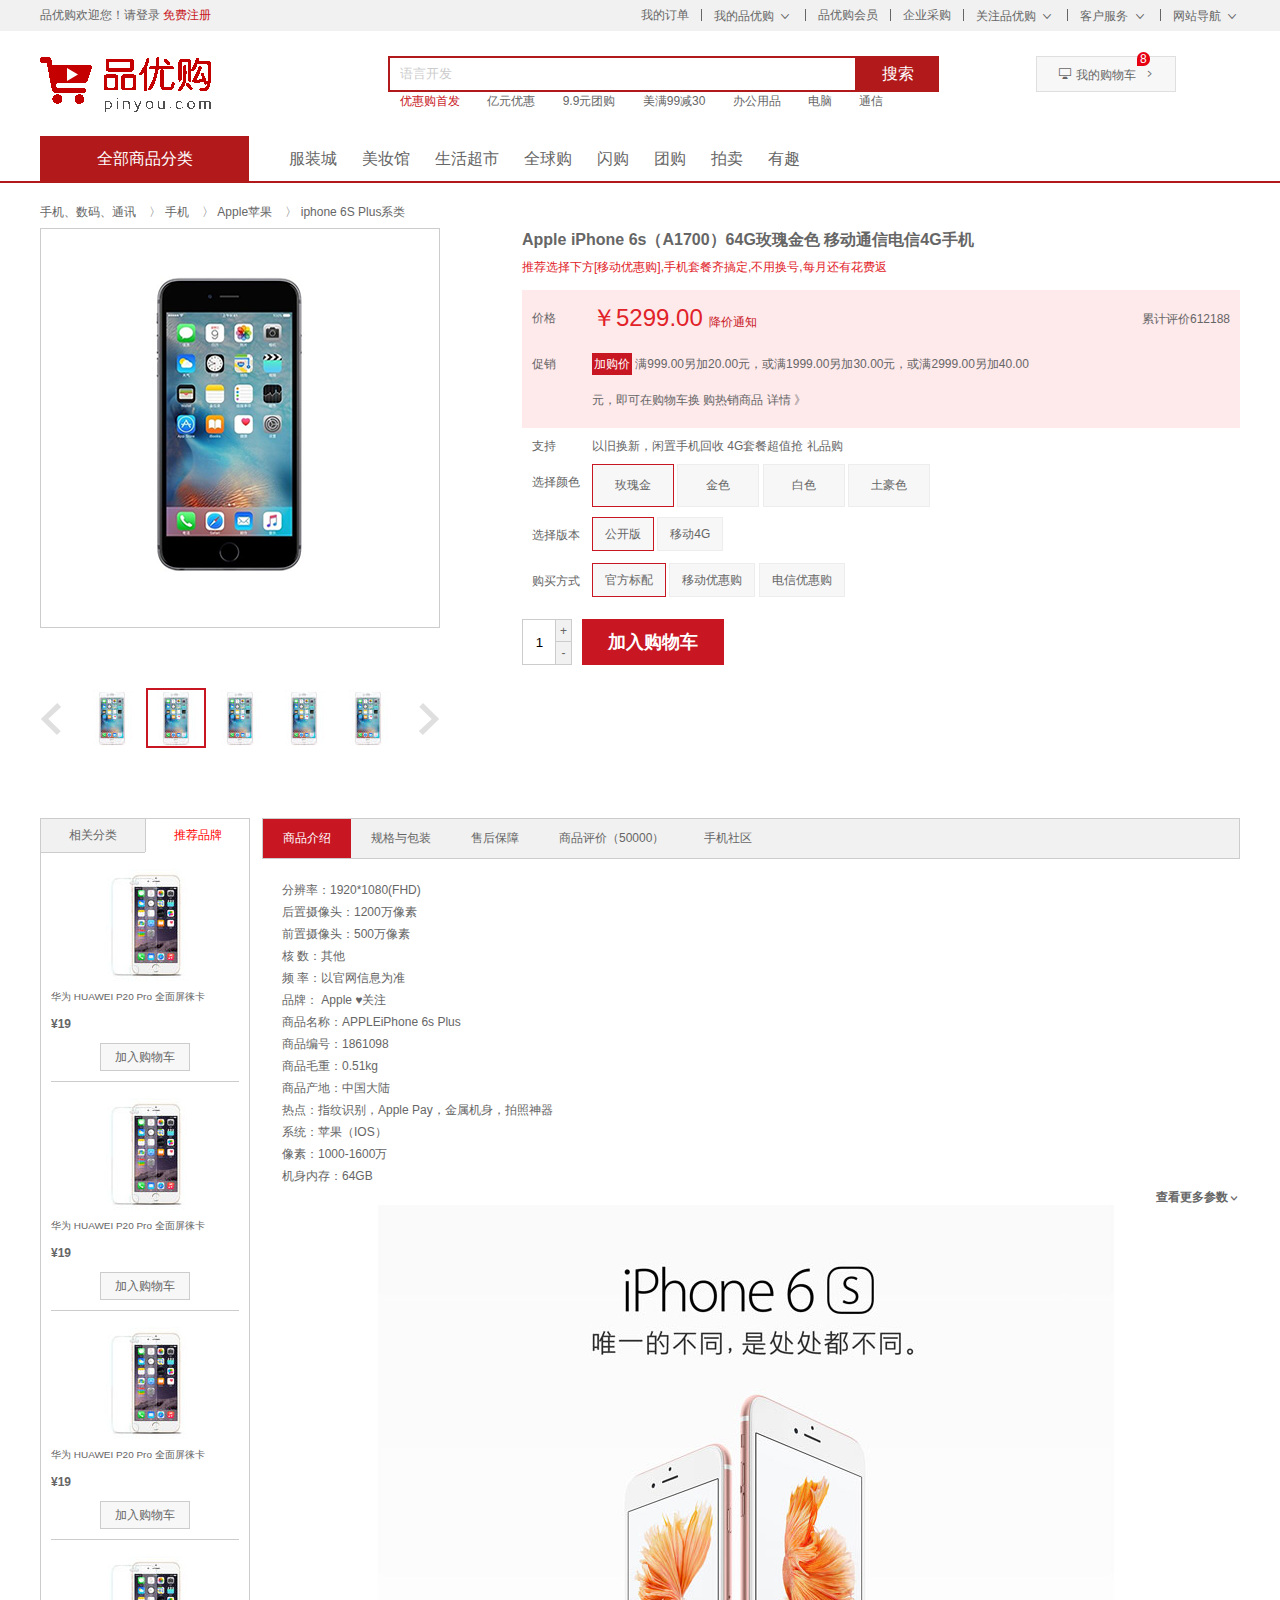
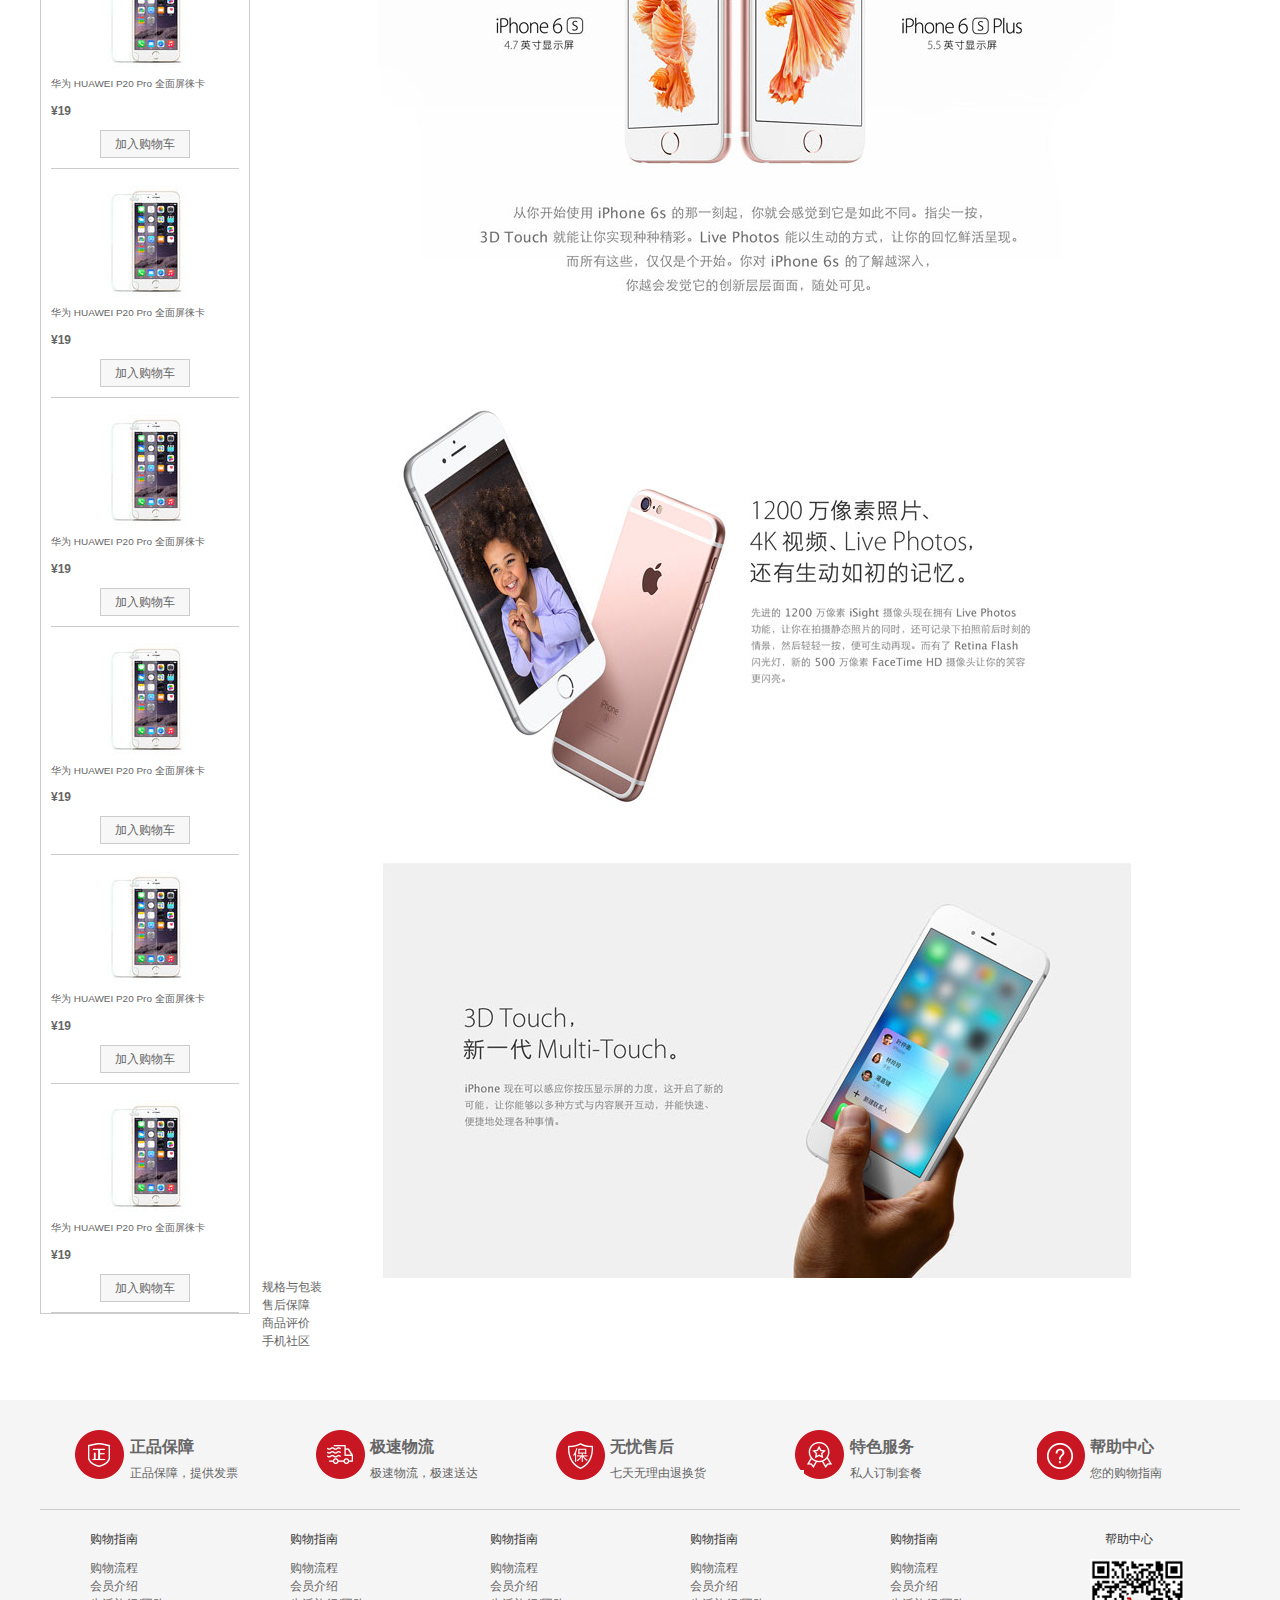
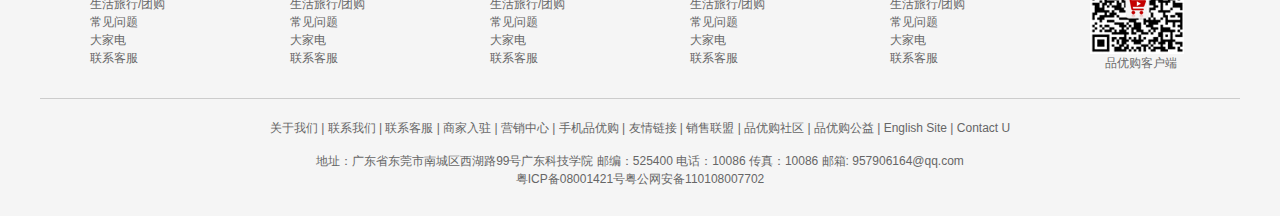
<file: detail.html>
<!DOCTYPE html>
<html lang="en">

<head>
    <meta charset="UTF-8">
    <meta name="viewport" content="width=device-width, initial-scale=1.0">
    <meta http-equiv="X-UA-Compatible" content="ie=edge">
    <title>详情页—手机详情</title>
    <meta name="description" content="品优购JD.COM-专业的综合网上购物商城,销售家电、数码通讯、电脑、家居百货、服装服饰、母婴、图书、食品等数万个品牌优质商品.便捷、诚信的服务，为您提供愉悦的网上购物体验!" />
    <meta name="Keywords" content="网上购物,网上商城,手机,笔记本,电脑,MP3,CD,VCD,DV,相机,数码,配件,手表,存储卡,品优购" />
    <!-- 引入facicon。ico网页图标 -->
    <link rel="shortcut icon" href="bitbug_favicon.ico" type="image/x-icon">
    <!-- 引入css 初始化的css文件 -->
    <link rel="stylesheet" href="css/base.css">
    <!-- 引入公共样式的css文件 -->
    <link rel="stylesheet" href="css/common.css">
    <!-- 引入详情样式的css文件 -->
    <link rel="stylesheet" href="css/detail.css">
    <!-- 引入jq文件 -->
    <script src="jq/jquery.min.js"></script>
    <!-- 引入详情的js文件 -->
    <script src="js/detail.js"></script>

</head>

<body>
    <!-- 顶部导航shortcut start -->
    <div class="shortcut">
        <div class="w">
            <div class="fl">
                <ul>
                    <li>品优购欢迎您！</li>
                    <li>
                        <a href="#">请登录</a>
                        <a href="#" class="style-red">免费注册</a>
                    </li>
                </ul>
            </div>
            <div class="fr">
                <ul>
                    <li><a href="#">我的订单</a></li>
                    <li class="space"></li>
                    <li>
                        <a href="#">我的品优购</a>
                        <i class="icomoon"></i>
                    </li>
                    <li class="space"></li>
                    <li><a href="#">品优购会员</a></li>
                    <li class="space"></li>
                    <li><a href="#">企业采购</a></li>
                    <li class="space"></li>
                    <li>
                        <a href="#">关注品优购</a>
                        <i class="icomoon"></i>
                    </li>
                    <li class="space"></li>
                    <li>
                        <a href="#">客户服务</a>
                        <i class="icomoon"></i>
                    </li>
                    <li class="space"></li>
                    <li>
                        <a href="#">网站导航</a>
                        <i class="icomoon"></i>
                    </li>
                </ul>
            </div>
        </div>
    </div>
    <!-- 顶部导航shortcut end -->
    <!-- header start -->
    <div class="header w">
        <!-- logo -->
        <div class="logo">
            <h1>
                <a href="index.html" title="品优购">品优购</a>
            </h1>
        </div>
        <!-- search -->
        <div class="search">
            <input type="text" class="text" value="语言开发">
            <button class="btn">搜索</button>
        </div>
        <!-- hotwords -->
        <div class="hotwords">
            <a href="#" class="style-red">优惠购首发</a>
            <a href="#">亿元优惠</a>
            <a href="#">9.9元团购</a>
            <a href="#">美满99减30</a>
            <a href="#">办公用品</a>
            <a href="#">电脑</a>
            <a href="#">通信</a>
        </div>
        <!-- shopcat -->
        <div class="shopcat">
            <i class="car icomoon"></i>我的购物车<i class="rt icomoon"></i>
            <i class="count">8</i>
        </div>
    </div>
    <!-- header end -->
    <!-- nav start -->
    <div class="nav">
        <div class="w">
            <div class="dorpdown fl">
                <div class="dt">全部商品分类</div>
                <div class="dd" style="display:none">
                    <ul>
                        <li class="menu_items">
                            <a href="#">家用电器</a><i class="icomoon fr"></i>
                        </li>
                        <li class="menu_items">
                            <a href="list.html">手机</a>、
                            <a href="#">数码</a>、
                            <a href="#">通信</a>
                            <i class="icomoon fr"></i>
                        </li>
                        <li class="menu_items">
                            <a href="#">电脑</a>、
                            <a href="#">办公</a>
                            <i class="icomoon fr"></i>
                        </li>
                        <li class="menu_items">
                            <a href="#">家居</a>、
                            <a href="#">家具</a>、
                            <a href="#">家装</a>、
                            <a href="#">厨具</a>
                            <i class="icomoon fr"></i>
                        </li>
                        <li class="menu_items">
                            <a href="#">男装</a>、
                            <a href="#">女装</a>、
                            <a href="#">童装</a>、
                            <a href="#">内衣</a>
                            <i class="icomoon fr"></i>
                        </li>
                        <li class="menu_items">
                            <a href="#">个户化妆</a>、
                            <a href="#">清洁用品</a>、
                            <a href="#">宠物</a>
                            <i class="icomoon fr"></i>
                        </li>
                        <li class="menu_items">
                            <a href="#">鞋靴</a>、
                            <a href="#">箱包</a>、
                            <a href="#">珠宝</a>、
                            <a href="#">奢侈品</a>
                            <i class="icomoon fr"></i>
                        </li>
                        <li class="menu_items">
                            <a href="#">运动户外</a>、
                            <a href="#">钟表</a>
                            <i class="icomoon fr"></i>
                        </li>
                        <li class="menu_items">
                            <a href="#">汽车</a>、
                            <a href="#">汽车用品</a>
                            <i class="icomoon fr"></i>
                        </li>
                        <li class="menu_items">
                            <a href="#">母婴</a>、
                            <a href="#">玩具乐器</a>
                            <i class="icomoon fr"></i>
                        </li>
                        <li class="menu_items">
                            <a href="#">食品</a>、
                            <a href="#">酒类</a>、
                            <a href="#">生鲜</a>、
                            <a href="#">特产</a>
                            <i class="icomoon fr"></i>
                        </li>
                        <li class="menu_items">
                            <a href="#">医药保健</a>
                            <i class="icomoon fr"></i>
                        </li>
                        <li class="menu_items">
                            <a href="#">图书</a>、
                            <a href="#">音像</a>、
                            <a href="#">电子书</a>
                            <i class="icomoon fr"></i>
                        </li>
                        <li class="menu_items">
                            <a href="#">彩票</a>、
                            <a href="#">旅行</a>、
                            <a href="#">充值</a>、
                            <a href="#">票务</a>
                            <i class="icomoon fr"></i>
                        </li>
                        <li class="menu_items">
                            <a href="#">理财</a>、
                            <a href="#">众筹</a>、
                            <a href="#">白条</a>、
                            <a href="#">保险</a>
                            <i class="icomoon fr"></i>
                        </li>

                    </ul>
                </div>
            </div>
            <div class="navitems fl">
                <ul>
                    <li class="fl">
                        <a href="#">服装城</a>
                    </li>
                    <li class="fl">
                        <a href="#">美妆馆</a>
                    </li>
                    <li class="fl">
                        <a href="#">生活超市</a>
                    </li>
                    <li class="fl">
                        <a href="#">全球购</a>
                    </li>
                    <li class="fl">
                        <a href="#">闪购</a>
                    </li>
                    <li class="fl">
                        <a href="#">团购</a>
                    </li>
                    <li class="fl">
                        <a href="#">拍卖</a>
                    </li>
                    <li class="fl">
                        <a href="#">有趣</a>
                    </li>
                </ul>
            </div>
        </div>
    </div>
    <!-- nav end -->
    <!-- 详情内容部分 start -->
    <div class="de_container w">
        <!-- 面包屑导航 -->
        <div class="crumb_wrap">
            <a href="#">手机、数码、通讯</a> 〉 <a href="#">手机   </a> 〉 <a href="#">Apple苹果   </a> 〉 <a href="#">iphone 6S Plus系类</a>
        </div>
        <!-- 产品介绍模块 -->
        <div class="product_intro clearfix">
            <!-- 预览区域 -->
            <div class="preview_wrap fl">
                <div class="preview_img">
                    <img src="upload/s3.png" alt="">
                    <div class="mask"></div>
                    <div class="big">
                        <img src="upload/big.jpg" alt="" class="bigImg">
                    </div>
                </div>

                <div class="preview_list">
                    <a href="#" class="arrow_prev"></a>
                    <a href="#" class="arrow_next"></a>
                    <ul class="list_item">
                        <li>
                            <img src="upload/pre.jpg" alt="">
                        </li>
                        <li class="current">
                            <img src="upload/pre.jpg" alt="">
                        </li>
                        <li>
                            <img src="upload/pre.jpg" alt="">
                        </li>
                        <li>
                            <img src="upload/pre.jpg" alt="">
                        </li>
                        <li>
                            <img src="upload/pre.jpg" alt="">
                        </li>
                    </ul>
                </div>
            </div>
            <!-- 产品详细信息 -->
            <!-- 产品详细信息 -->
            <div class="itemInfo_wrap fr">
                <div class="sku_name">
                    Apple iPhone 6s（A1700）64G玫瑰金色 移动通信电信4G手机
                </div>
                <div class="news">
                    推荐选择下方[移动优惠购],手机套餐齐搞定,不用换号,每月还有花费返
                </div>
                <div class="summary">
                    <dl class="summary_price">
                        <dt>价格</dt>
                        <dd>
                            <i class="price">￥5299.00 </i>

                            <a href="#">降价通知</a>

                            <div class="remark">累计评价612188</div>

                        </dd>
                    </dl>
                    <dl class="summary_promotion">
                        <dt>促销</dt>
                        <dd>
                            <em>加购价</em> 满999.00另加20.00元，或满1999.00另加30.00元，或满2999.00另加40.00元，即可在购物车换 购热销商品 详情 》

                        </dd>
                    </dl>
                    <dl class="summary_support">
                        <dt>支持</dt>
                        <dd>以旧换新，闲置手机回收 4G套餐超值抢 礼品购</dd>
                    </dl>
                    <dl class="choose_color">
                        <dt>选择颜色</dt>
                        <dd>
                            <a href="javascript:;" class="current">玫瑰金</a>
                            <a href="javascript:;">金色</a>
                            <a href="javascript:;">白色</a>
                            <a href="javascript:;">土豪色</a>
                        </dd>
                    </dl>
                    <dl class="choose_version">
                        <dt>选择版本</dt>
                        <dd>
                            <a href="javascript:;" class="current">公开版</a>
                            <a href="javascript:;">移动4G</a>
                        </dd>
                    </dl>
                    <dl class="choose_type">
                        <dt>购买方式</dt>
                        <dd>
                            <a href="javascript:;" class="current">官方标配</a>
                            <a href="javascript:;">移动优惠购</a>
                            <a href="javascript:;">电信优惠购</a>
                        </dd>
                    </dl>
                    <div class="choose_btns">
                        <div class="choose_amount">
                            <input type="text" value="1">
                            <a href="javascript:;" class="add">+</a>
                            <a href="javascript:;" class="reduce">-</a>
                        </div>
                        <a href="#" class="addcar">加入购物车</a>
                    </div>
                </div>
            </div>
        </div>
    </div>
    <!-- 详情内容部分 end -->
    <!-- 产品细节模块 product_detail	 -->
    <div class="product_detail w clearfix">
        <!-- aside -->
        <div class="aside fl">
            <div class="tab_list">
                <ul>
                    <li class="first_tab ">相关分类</li>
                    <li class="second_tab current">推荐品牌</li>
                </ul>
            </div>
            <div class="tab_con">

                <ul>
                    <li>
                        <img src="upload/aside_img.jpg" alt="">
                        <h5>华为 HUAWEI P20 Pro 全面屏徕卡</h5>
                        <div class="aside_price">¥19</div>
                        <a href="#" class="as_addcar">加入购物车</a>
                    </li>
                    <li>
                        <img src="upload/aside_img.jpg" alt="">
                        <h5>华为 HUAWEI P20 Pro 全面屏徕卡</h5>
                        <div class="aside_price">¥19</div>
                        <a href="#" class="as_addcar">加入购物车</a>
                    </li>
                    <li>
                        <img src="upload/aside_img.jpg" alt="">
                        <h5>华为 HUAWEI P20 Pro 全面屏徕卡</h5>
                        <div class="aside_price">¥19</div>
                        <a href="#" class="as_addcar">加入购物车</a>
                    </li>
                    <li>
                        <img src="upload/aside_img.jpg" alt="">
                        <h5>华为 HUAWEI P20 Pro 全面屏徕卡</h5>
                        <div class="aside_price">¥19</div>
                        <a href="#" class="as_addcar">加入购物车</a>
                    </li>
                    <li>
                        <img src="upload/aside_img.jpg" alt="">
                        <h5>华为 HUAWEI P20 Pro 全面屏徕卡</h5>
                        <div class="aside_price">¥19</div>
                        <a href="#" class="as_addcar">加入购物车</a>
                    </li>
                    <li>
                        <img src="upload/aside_img.jpg" alt="">
                        <h5>华为 HUAWEI P20 Pro 全面屏徕卡</h5>
                        <div class="aside_price">¥19</div>
                        <a href="#" class="as_addcar">加入购物车</a>
                    </li>
                    <li>
                        <img src="upload/aside_img.jpg" alt="">
                        <h5>华为 HUAWEI P20 Pro 全面屏徕卡</h5>
                        <div class="aside_price">¥19</div>
                        <a href="#" class="as_addcar">加入购物车</a>
                    </li>
                    <li>
                        <img src="upload/aside_img.jpg" alt="">
                        <h5>华为 HUAWEI P20 Pro 全面屏徕卡</h5>
                        <div class="aside_price">¥19</div>
                        <a href="#" class="as_addcar">加入购物车</a>
                    </li>
                    <li>
                        <img src="upload/aside_img.jpg" alt="">
                        <h5>华为 HUAWEI P20 Pro 全面屏徕卡</h5>
                        <div class="aside_price">¥19</div>
                        <a href="#" class="as_addcar">加入购物车</a>
                    </li>


                </ul>
            </div>
        </div>
        <!-- detail -->
        <div class="detail fr">
            <div class="detail_tab_list">
                <ul>
                    <li class="current">商品介绍</li>
                    <li>规格与包装</li>
                    <li>售后保障</li>
                    <li>商品评价（50000）</li>
                    <li>手机社区</li>
                </ul>
            </div>
            <div class="detail_tab_con">
                <div class="item">
                    <ul class="item_info">
                        <li>分辨率：1920*1080(FHD)</li>
                        <li>后置摄像头：1200万像素</li>
                        <li>前置摄像头：500万像素</li>
                        <li>核 数：其他</li>
                        <li>频 率：以官网信息为准</li>
                        <li>品牌： Apple ♥关注</li>
                        <li>商品名称：APPLEiPhone 6s Plus</li>
                        <li>商品编号：1861098</li>
                        <li>商品毛重：0.51kg</li>
                        <li>商品产地：中国大陆</li>
                        <li>热点：指纹识别，Apple Pay，金属机身，拍照神器</li>
                        <li>系统：苹果（IOS）</li>
                        <li>像素：1000-1600万</li>
                        <li>机身内存：64GB</li>
                    </ul>
                    <p>
                        <a href="#" class="more">查看更多参数</a>
                    </p>
                    <img src="upload/detail_img1.jpg" alt="">
                    <img src="upload/detail_img2.jpg" alt="">
                    <img src="upload/detail_img3.jpg" alt="">
                </div>

                <div class="item">规格与包装</div>
                <div class="item">售后保障</div>
                <div class="item">商品评价</div>
                <div class="item">手机社区</div>

            </div>
        </div>
    </div>

    </div>
    <!-- footer start -->
    <div class="footer">
        <div class="w">
            <!-- mod_service -->
            <div class="mod_service">
                <ul>
                    <li>
                        <i class="mod_service_icon mod_service_zheng"></i>
                        <div class="mod_service-title">
                            <h5>正品保障</h5>
                            <p>正品保障，提供发票</p>
                        </div>
                    </li>
                    <li>
                        <i class="mod_service_icon mod_service_kuai"></i>
                        <div class="mod_service-title">
                            <h5>极速物流</h5>
                            <p>极速物流，极速送达</p>
                        </div>
                    </li>
                    <li>
                        <i class="mod_service_icon mod_service_wu"></i>
                        <div class="mod_service-title">
                            <h5>无忧售后</h5>
                            <p>七天无理由退换货</p>
                        </div>
                    </li>
                    <li>
                        <i class="mod_service_icon mod_service_te"></i>
                        <div class="mod_service-title">
                            <h5>特色服务</h5>
                            <p>私人订制套餐</p>
                        </div>
                    </li>
                    <li>
                        <i class="mod_service_icon mod_service_help"></i>
                        <div class="mod_service-title">
                            <h5>帮助中心</h5>
                            <p>您的购物指南</p>
                        </div>
                    </li>
                </ul>
            </div>
            <!-- mod_help -->
            <div class="mod_help">
                <dl class="mod_help_item">
                    <dt>购物指南</dt>
                    <dd> <a href="#">购物流程 </a></dd>
                    <dd> <a href="#">会员介绍 </a></dd>
                    <dd> <a href="#">生活旅行/团购 </a></dd>
                    <dd> <a href="#">常见问题 </a></dd>
                    <dd> <a href="#">大家电 </a></dd>
                    <dd> <a href="#">联系客服 </a></dd>
                </dl>
                <dl class="mod_help_item">
                    <dt>购物指南</dt>
                    <dd> <a href="#">购物流程 </a></dd>
                    <dd> <a href="#">会员介绍 </a></dd>
                    <dd> <a href="#">生活旅行/团购 </a></dd>
                    <dd> <a href="#">常见问题 </a></dd>
                    <dd> <a href="#">大家电 </a></dd>
                    <dd> <a href="#">联系客服 </a></dd>
                </dl>
                <dl class="mod_help_item">
                    <dt>购物指南</dt>
                    <dd> <a href="#">购物流程 </a></dd>
                    <dd> <a href="#">会员介绍 </a></dd>
                    <dd> <a href="#">生活旅行/团购 </a></dd>
                    <dd> <a href="#">常见问题 </a></dd>
                    <dd> <a href="#">大家电 </a></dd>
                    <dd> <a href="#">联系客服 </a></dd>
                </dl>
                <dl class="mod_help_item">
                    <dt>购物指南</dt>
                    <dd> <a href="#">购物流程 </a></dd>
                    <dd> <a href="#">会员介绍 </a></dd>
                    <dd> <a href="#">生活旅行/团购 </a></dd>
                    <dd> <a href="#">常见问题 </a></dd>
                    <dd> <a href="#">大家电 </a></dd>
                    <dd> <a href="#">联系客服 </a></dd>
                </dl>
                <dl class="mod_help_item">
                    <dt>购物指南</dt>
                    <dd> <a href="#">购物流程 </a></dd>
                    <dd> <a href="#">会员介绍 </a></dd>
                    <dd> <a href="#">生活旅行/团购 </a></dd>
                    <dd> <a href="#">常见问题 </a></dd>
                    <dd> <a href="#">大家电 </a></dd>
                    <dd> <a href="#">联系客服 </a></dd>
                </dl>
                <dl class="mod_help_item mod_help_app">
                    <dt>帮助中心</dt>
                    <dd>
                        <img src="images/erweima.png" alt="">
                        <p>品优购客户端</p>
                    </dd>

                </dl>
            </div>
            <!-- mod_copyright  -->
            <div class="mod_copyright">
                <p class="mod_copyright_links">
                    关于我们 | 联系我们 | 联系客服 | 商家入驻 | 营销中心 | 手机品优购 | 友情链接 | 销售联盟 | 品优购社区 | 品优购公益 | English Site | Contact U
                </p>
                <p class="mod_copyright_info">
                    地址：广东省东莞市南城区西湖路99号广东科技学院 邮编：525400 电话：10086 传真：10086 邮箱: 957906164@qq.com <br> 粤ICP备08001421号粤公网安备110108007702
                </p>
            </div>
        </div>
    </div>
    </div>
    <!-- footer end -->
</body>

</html>
</file>
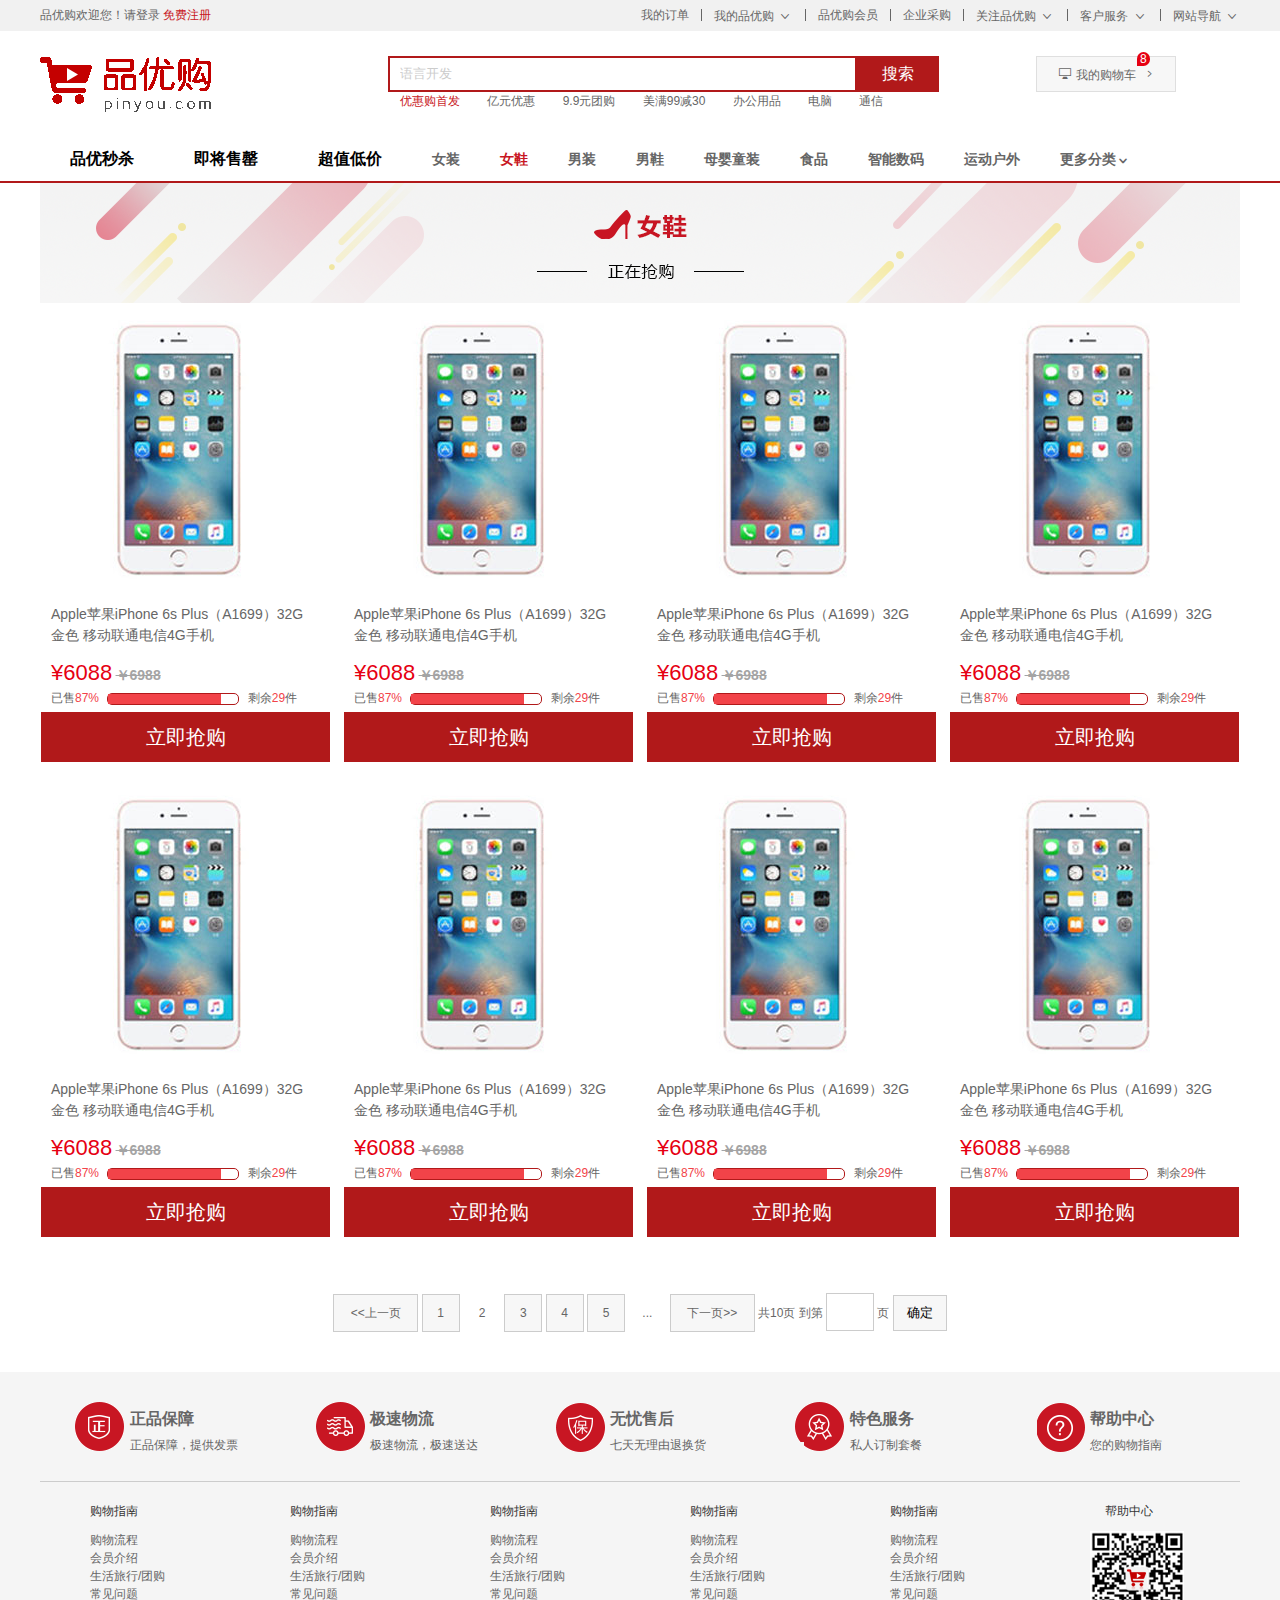
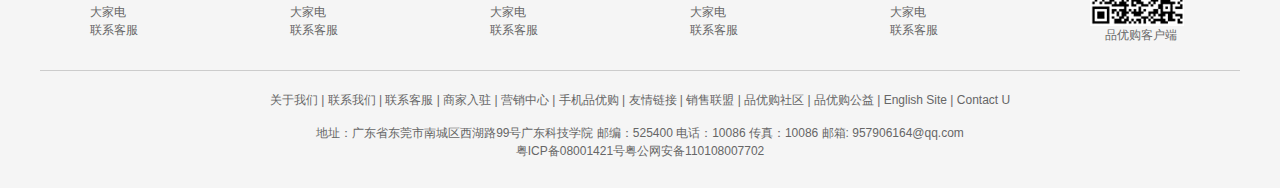
<file: list.html>
<!DOCTYPE html>
<html lang="en">

<head>
    <meta charset="UTF-8">
    <meta name="viewport" content="width=device-width, initial-scale=1.0">
    <meta http-equiv="X-UA-Compatible" content="ie=edge">
    <title>列表页—手机列表</title>
    <meta name="description" content="品优购JD.COM-专业的综合网上购物商城,销售家电、数码通讯、电脑、家居百货、服装服饰、母婴、图书、食品等数万个品牌优质商品.便捷、诚信的服务，为您提供愉悦的网上购物体验!" />
    <meta name="Keywords" content="网上购物,网上商城,手机,笔记本,电脑,MP3,CD,VCD,DV,相机,数码,配件,手表,存储卡,品优购" />
    <!-- 引入facicon。ico网页图标 -->
    <link rel="shortcut icon" href="bitbug_favicon.ico" type="image/x-icon">
    <!-- 引入css 初始化的css文件 -->
    <link rel="stylesheet" href="css/base.css">
    <!-- 引入公共样式的css文件 -->
    <link rel="stylesheet" href="css/common.css">
    <!-- 引入列表样式的css文件 -->
    <link rel="stylesheet" href="css/list.css">
</head>

<body>
    <!-- 顶部导航shortcut start -->
    <div class="shortcut">
        <div class="w">
            <div class="fl">
                <ul>
                    <li>品优购欢迎您！</li>
                    <li>
                        <a href="#">请登录</a>
                        <a href="#" class="style-red">免费注册</a>
                    </li>
                </ul>
            </div>
            <div class="fr">
                <ul>
                    <li><a href="#">我的订单</a></li>
                    <li class="space"></li>
                    <li>
                        <a href="#">我的品优购</a>
                        <i class="icomoon"></i>
                    </li>
                    <li class="space"></li>
                    <li><a href="#">品优购会员</a></li>
                    <li class="space"></li>
                    <li><a href="#">企业采购</a></li>
                    <li class="space"></li>
                    <li>
                        <a href="#">关注品优购</a>
                        <i class="icomoon"></i>
                    </li>
                    <li class="space"></li>
                    <li>
                        <a href="#">客户服务</a>
                        <i class="icomoon"></i>
                    </li>
                    <li class="space"></li>
                    <li>
                        <a href="#">网站导航</a>
                        <i class="icomoon"></i>
                    </li>
                </ul>
            </div>
        </div>
    </div>
    <!-- 顶部导航shortcut end -->
    <!-- header start -->
    <div class="header w">
        <!-- logo -->
        <div class="logo">
            <h1>
                <a href="index.html" title="品优购">品优购</a>
            </h1>
        </div>
        <!-- search -->
        <div class="search">
            <input type="text" class="text" value="语言开发">
            <button class="btn">搜索</button>
        </div>
        <!-- hotwords -->
        <div class="hotwords">
            <a href="#" class="style-red">优惠购首发</a>
            <a href="#">亿元优惠</a>
            <a href="#">9.9元团购</a>
            <a href="#">美满99减30</a>
            <a href="#">办公用品</a>
            <a href="#">电脑</a>
            <a href="#">通信</a>
        </div>
        <!-- shopcat -->
        <div class="shopcat">
            <i class="car icomoon"></i>我的购物车<i class="rt icomoon"></i>
            <i class="count">8</i>
        </div>
    </div>
    <!-- header end -->
    <!-- nav start -->
    <div class="nav">
        <div class="w">
            <div class="sk_list fl">
                <ul>
                    <li><a href="#">品优秒杀</a></li>
                    <li><a href="">即将售罄</a></li>
                    <li><a href="">超值低价</a></li>
                </ul>
            </div>
            <div class="sk_con fl">
                <ul>
                    <li><a href="#">女装</a></li>
                    <li><a href="#" class="style-red">女鞋</a></li>
                    <li><a href="#">男装</a></li>
                    <li><a href="#">男鞋</a></li>
                    <li><a href="#">母婴童装</a></li>
                    <li><a href="#">食品</a></li>
                    <li><a href="#">智能数码</a></li>
                    <li><a href="#">运动户外</a></li>
                    <li><a href="#">更多分类</a></li>
                </ul>

            </div>
        </div>
    </div>
    <!-- nav end  -->
    <!-- 列表页内容区域 start -->
    <div class="sk_container w">
        <div class="sk_hd">
            <img src="upload/bg_03.png" alt="">
        </div>
        <div class="sk_bd">
            <ul>
                <li class="sk_goods ">
                    <a href="detail.html">
                        <img src="upload/mobile.jpg" alt="">
                        <h5 class="sk_goods_title">Apple苹果iPhone 6s Plus（A1699）32G 金色 移动联通电信4G手机</h5>
                    </a>
                    <p class="sk_goods_price"><em>¥6088</em> <del>￥6988</del></p>
                    <div class="sk_goods_progress">
                        已售<i>87%</i>
                        <div class="bar">
                            <div class="bar_in"></div>
                        </div>
                        剩余<em>29</em>件
                    </div>
                    <a href="#" class="sk_goods_buy">立即抢购</a>
                </li>
                <li class="sk_goods ">
                    <a href="#">
                        <img src="upload/mobile.jpg" alt="">
                        <h5 class="sk_goods_title">Apple苹果iPhone 6s Plus（A1699）32G 金色 移动联通电信4G手机</h5>
                    </a>
                    <p class="sk_goods_price"><em>¥6088</em> <del>￥6988</del></p>
                    <div class="sk_goods_progress">
                        已售<i>87%</i>
                        <div class="bar">
                            <div class="bar_in"></div>
                        </div>
                        剩余<em>29</em>件
                    </div>
                    <a href="#" class="sk_goods_buy">立即抢购</a>
                </li>
                <li class="sk_goods ">
                    <a href="#">
                        <img src="upload/mobile.jpg" alt="">
                        <h5 class="sk_goods_title">Apple苹果iPhone 6s Plus（A1699）32G 金色 移动联通电信4G手机</h5>
                    </a>
                    <p class="sk_goods_price"><em>¥6088</em> <del>￥6988</del></p>
                    <div class="sk_goods_progress">
                        已售<i>87%</i>
                        <div class="bar">
                            <div class="bar_in"></div>
                        </div>
                        剩余<em>29</em>件
                    </div>
                    <a href="#" class="sk_goods_buy">立即抢购</a>
                </li>
                <li class="sk_goods ">
                    <a href="#">
                        <img src="upload/mobile.jpg" alt="">
                        <h5 class="sk_goods_title">Apple苹果iPhone 6s Plus（A1699）32G 金色 移动联通电信4G手机</h5>
                    </a>
                    <p class="sk_goods_price"><em>¥6088</em> <del>￥6988</del></p>
                    <div class="sk_goods_progress">
                        已售<i>87%</i>
                        <div class="bar">
                            <div class="bar_in"></div>
                        </div>
                        剩余<em>29</em>件
                    </div>
                    <a href="#" class="sk_goods_buy">立即抢购</a>
                </li>
                <li class="sk_goods ">
                    <a href="#">
                        <img src="upload/mobile.jpg" alt="">
                        <h5 class="sk_goods_title">Apple苹果iPhone 6s Plus（A1699）32G 金色 移动联通电信4G手机</h5>
                    </a>
                    <p class="sk_goods_price"><em>¥6088</em> <del>￥6988</del></p>
                    <div class="sk_goods_progress">
                        已售<i>87%</i>
                        <div class="bar">
                            <div class="bar_in"></div>
                        </div>
                        剩余<em>29</em>件
                    </div>
                    <a href="#" class="sk_goods_buy">立即抢购</a>
                </li>
                <li class="sk_goods ">
                    <a href="#">
                        <img src="upload/mobile.jpg" alt="">
                        <h5 class="sk_goods_title">Apple苹果iPhone 6s Plus（A1699）32G 金色 移动联通电信4G手机</h5>
                    </a>
                    <p class="sk_goods_price"><em>¥6088</em> <del>￥6988</del></p>
                    <div class="sk_goods_progress">
                        已售<i>87%</i>
                        <div class="bar">
                            <div class="bar_in"></div>
                        </div>
                        剩余<em>29</em>件
                    </div>
                    <a href="#" class="sk_goods_buy">立即抢购</a>
                </li>
                <li class="sk_goods ">
                    <a href="#">
                        <img src="upload/mobile.jpg" alt="">
                        <h5 class="sk_goods_title">Apple苹果iPhone 6s Plus（A1699）32G 金色 移动联通电信4G手机</h5>
                    </a>
                    <p class="sk_goods_price"><em>¥6088</em> <del>￥6988</del></p>
                    <div class="sk_goods_progress">
                        已售<i>87%</i>
                        <div class="bar">
                            <div class="bar_in"></div>
                        </div>
                        剩余<em>29</em>件
                    </div>
                    <a href="#" class="sk_goods_buy">立即抢购</a>
                </li>
                <li class="sk_goods ">
                    <a href="#">
                        <img src="upload/mobile.jpg" alt="">
                        <h5 class="sk_goods_title">Apple苹果iPhone 6s Plus（A1699）32G 金色 移动联通电信4G手机</h5>
                    </a>
                    <p class="sk_goods_price"><em>¥6088</em> <del>￥6988</del></p>
                    <div class="sk_goods_progress">
                        已售<i>87%</i>
                        <div class="bar">
                            <div class="bar_in"></div>
                        </div>
                        剩余<em>29</em>件
                    </div>
                    <a href="#" class="sk_goods_buy">立即抢购</a>
                </li>
            </ul>
        </div>
        <!-- page分页制作 -->
        <div class="page">
            <span class="page_num">
				<a href="#" class="pn_prev">&lt;&lt;上一页 </a>
				<a href="#">1</a>
				<a href="#" class="current">2</a>
				<a href="#">3</a>
				<a href="#">4</a>
				<a href="#">5</a>
				<a href="#" class="dotted">...</a>
				<a href="#" class="pn_next">下一页&gt;&gt;</a>
			</span>
            <span class="page_skip">
				共10页 到第
				<input type="text">
				页
				<button>确定</button>
			</span>
        </div>
    </div>
    <!-- 列表页内容区域 end -->
    <!-- footer start -->
    <div class="footer">
        <div class="w">
            <!-- mod_service -->
            <div class="mod_service">
                <ul>
                    <li>
                        <i class="mod_service_icon mod_service_zheng"></i>
                        <div class="mod_service-title">
                            <h5>正品保障</h5>
                            <p>正品保障，提供发票</p>
                        </div>
                    </li>
                    <li>
                        <i class="mod_service_icon mod_service_kuai"></i>
                        <div class="mod_service-title">
                            <h5>极速物流</h5>
                            <p>极速物流，极速送达</p>
                        </div>
                    </li>
                    <li>
                        <i class="mod_service_icon mod_service_wu"></i>
                        <div class="mod_service-title">
                            <h5>无忧售后</h5>
                            <p>七天无理由退换货</p>
                        </div>
                    </li>
                    <li>
                        <i class="mod_service_icon mod_service_te"></i>
                        <div class="mod_service-title">
                            <h5>特色服务</h5>
                            <p>私人订制套餐</p>
                        </div>
                    </li>
                    <li>
                        <i class="mod_service_icon mod_service_help"></i>
                        <div class="mod_service-title">
                            <h5>帮助中心</h5>
                            <p>您的购物指南</p>
                        </div>
                    </li>
                </ul>
            </div>
            <!-- mod_help -->
            <div class="mod_help">
                <dl class="mod_help_item">
                    <dt>购物指南</dt>
                    <dd> <a href="#">购物流程 </a></dd>
                    <dd> <a href="#">会员介绍 </a></dd>
                    <dd> <a href="#">生活旅行/团购 </a></dd>
                    <dd> <a href="#">常见问题 </a></dd>
                    <dd> <a href="#">大家电 </a></dd>
                    <dd> <a href="#">联系客服 </a></dd>
                </dl>
                <dl class="mod_help_item">
                    <dt>购物指南</dt>
                    <dd> <a href="#">购物流程 </a></dd>
                    <dd> <a href="#">会员介绍 </a></dd>
                    <dd> <a href="#">生活旅行/团购 </a></dd>
                    <dd> <a href="#">常见问题 </a></dd>
                    <dd> <a href="#">大家电 </a></dd>
                    <dd> <a href="#">联系客服 </a></dd>
                </dl>
                <dl class="mod_help_item">
                    <dt>购物指南</dt>
                    <dd> <a href="#">购物流程 </a></dd>
                    <dd> <a href="#">会员介绍 </a></dd>
                    <dd> <a href="#">生活旅行/团购 </a></dd>
                    <dd> <a href="#">常见问题 </a></dd>
                    <dd> <a href="#">大家电 </a></dd>
                    <dd> <a href="#">联系客服 </a></dd>
                </dl>
                <dl class="mod_help_item">
                    <dt>购物指南</dt>
                    <dd> <a href="#">购物流程 </a></dd>
                    <dd> <a href="#">会员介绍 </a></dd>
                    <dd> <a href="#">生活旅行/团购 </a></dd>
                    <dd> <a href="#">常见问题 </a></dd>
                    <dd> <a href="#">大家电 </a></dd>
                    <dd> <a href="#">联系客服 </a></dd>
                </dl>
                <dl class="mod_help_item">
                    <dt>购物指南</dt>
                    <dd> <a href="#">购物流程 </a></dd>
                    <dd> <a href="#">会员介绍 </a></dd>
                    <dd> <a href="#">生活旅行/团购 </a></dd>
                    <dd> <a href="#">常见问题 </a></dd>
                    <dd> <a href="#">大家电 </a></dd>
                    <dd> <a href="#">联系客服 </a></dd>
                </dl>
                <dl class="mod_help_item mod_help_app">
                    <dt>帮助中心</dt>
                    <dd>
                        <img src="images/erweima.png" alt="">
                        <p>品优购客户端</p>
                    </dd>

                </dl>
            </div>
            <!-- mod_copyright  -->
            <div class="mod_copyright">
                <p class="mod_copyright_links">
                    关于我们 | 联系我们 | 联系客服 | 商家入驻 | 营销中心 | 手机品优购 | 友情链接 | 销售联盟 | 品优购社区 | 品优购公益 | English Site | Contact U
                </p>
                <p class="mod_copyright_info">
                    地址：广东省东莞市南城区西湖路99号广东科技学院 邮编：525400 电话：10086 传真：10086 邮箱: 957906164@qq.com <br> 粤ICP备08001421号粤公网安备110108007702
                </p>
            </div>
        </div>
    </div>
    </div>
    <!-- footer end -->
</body>

</html>
</file>
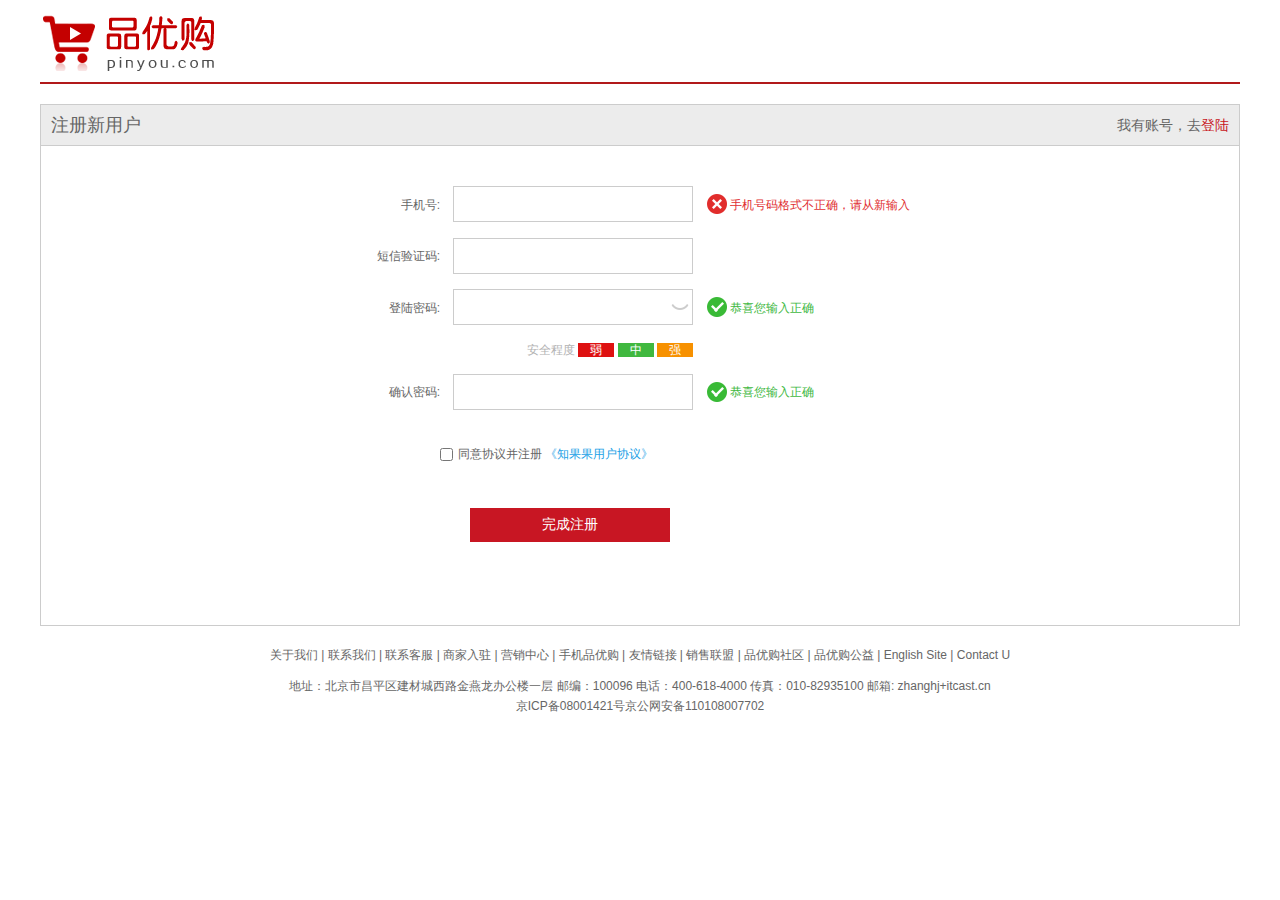
<file: register.html>
<!DOCTYPE html>
<html lang="en">

<head>
    <meta charset="UTF-8">
    <title>注册页面</title>
    <!-- 初始化css -->
    <link rel="stylesheet" href="css/base.css">
    <!-- register css文件 -->
    <link rel="stylesheet" href="css/register.css">
    <!-- 引入register js文件 -->
    <script src="js/register.js"></script>
</head>

<body>
    <div class="w">
        <!-- header -->
        <div class="header">
            <div class="logo">
                <a href="index.html">
                    <img src="images/logo.png" alt="">
                </a>
            </div>
        </div>
        <!-- registerarea -->
        <div class="registerarea">
            <h3>
                注册新用户
                <em>
					我有账号，去<a href="login.html">登陆</a>
				</em>
            </h3>
            <div class="reg_form">

                <form action="demo.php">
                    <ul>
                        <li>
                            <label for="tel">手机号:</label>
                            <input type="text" class="inp" id="tel">
                            <span class="error">		
							<i class="error_icon"></i>
						手机号码格式不正确，请从新输入  
						</span>
                        </li>
                        <li>
                            <label for="">短信验证码:</label>
                            <input type="text" class="inp">

                        </li>
                        <li class="pwd">
                            <label for="">登陆密码:</label>
                            <input type="password" class="inp" id="input">
                            <labe>
                                <img src="images/close.png" alt="" id="eye">
                            </labe>
                            <span class="success">		
							<i class="success_icon"></i>
						恭喜您输入正确  
						</span>
                        </li>
                        <li class="safe">
                            安全程度
                            <em class="ruo">弱</em>
                            <em class="zhong">中</em>
                            <em class="qiang">强</em>
                        </li>

                        <li>
                            <label for="">确认密码:</label>
                            <input type="text" class="inp">
                            <span class="success">		
							<i class="success_icon"></i>
						恭喜您输入正确  
						</span>
                        </li>
                        <li class="agree">

                            <input type="checkbox">同意协议并注册
                            <a href="#">《知果果用户协议》</a>
                        </li>
                        <li>
                            <input type="submit" value="完成注册" class="over">
                        </li>
                    </ul>
                </form>

            </div>
        </div>
        <div class="footer">
            <p class="links">
                关于我们 | 联系我们 | 联系客服 | 商家入驻 | 营销中心 | 手机品优购 | 友情链接 | 销售联盟 | 品优购社区 | 品优购公益 | English Site | Contact U
            </p>

            <p class="copyright">
                地址：北京市昌平区建材城西路金燕龙办公楼一层 邮编：100096 电话：400-618-4000 传真：010-82935100 邮箱: zhanghj+itcast.cn <br> 京ICP备08001421号京公网安备110108007702
            </p>
        </div>
    </div>
</body>

</html>
</file>
<file: css/base.css>
﻿/*清除元素默认的内外边距  */

* {
    margin: 0;
    padding: 0
}


/*让所有斜体 不倾斜*/

em,
i {
    font-style: normal;
}


/*去掉列表前面的小点*/

li {
    list-style: none;
}


/*图片没有边框   去掉图片底侧的空白缝隙*/

img {
    border: 0;
    /*ie6*/
    vertical-align: middle;
}


/*让button 按钮 变成小手*/

button {
    cursor: pointer;
}


/*取消链接的下划线*/

a {
    color: #666;
    text-decoration: none;
}

a:hover {
    color: #e33333;
}

button,
input {
    font-family: 'Microsoft YaHei', 'Heiti SC', tahoma, arial, 'Hiragino Sans GB', \\5B8B\4F53, sans-serif;
    /* 取消轮廓线 */
    outline: none;
}

body {
    background-color: #fff;
    font: 12px/1.5 'Microsoft YaHei', 'Heiti SC', tahoma, arial, 'Hiragino Sans GB', \\5B8B\4F53, sans-serif;
    color: #666
}

.hide,
.none {
    display: none;
}


/*清除浮动*/

.clearfix:after {
    visibility: hidden;
    clear: both;
    display: block;
    content: ".";
    height: 0
}

.clearfix {
    *zoom: 1
}
</file>
<file: css/common.css>
/* 公共样式 */

.fl {
    float: left;
}

.fr {
    float: right;
}

.style-red {
    color: #c81623;
}

@font-face {
    font-family: 'icomoon';
    src: url('../fonts/icomoon.eot?7kkyc2');
    src: url('../fonts/icomoon.eot?7kkyc2#iefix') format('embedded-opentype'), url('../fonts/icomoon.ttf?7kkyc2') format('truetype'), url('../fonts/icomoon.woff?7kkyc2') format('woff'), url('../fonts/icomoon.svg?7kkyc2#icomoon') format('svg');
    font-weight: normal;
    font-style: normal;
}

.fr .icomoon {
    font-family: 'icomoon';
    font-size: 16px;
    line-height: 26px;
}


/* 版心 */

.w {
    width: 1200px;
    margin: 0 auto;
}


/* 顶部导航shortcut */

.shortcut {
    height: 31px;
    background-color: #f1f1f1;
    line-height: 31px;
}

.shortcut li {
    float: left;
}

.navli {
    overflow: hidden;
}

.space {
    width: 1px;
    height: 12px;
    background-color: #666;
    margin: 9px 12px;
}

.slideDown {
    display: none;
    position: absolute;
    width: 70px;
    background-color: #f1f1f1;
    z-index: 999;
}


/* header */

.header {
    position: relative;
    height: 105px;
    /* background-color: #ccc; */
}

.logo {
    position: absolute;
    top: 25px;
    left: 0;
    width: 175px;
    height: 56px;
}

.logo a {
    display: block;
    /*行内元素没有大小，要转为块级元素*/
    width: 175px;
    height: 56px;
    background: url(../images/logo_03.png) no-repeat;
    /* 让a标签里的文字不显示不占空间 */
    font-size: 0;
}

.search {
    position: absolute;
    top: 25px;
    left: 348px;
    z-index: 1;
}

.search .text {
    float: left;
    width: 455px;
    height: 32px;
    border: 2px solid #b1191a;
    padding-left: 10px;
    color: #ccc;
}

.search .btn {
    float: left;
    width: 82px;
    height: 36px;
    border: 0;
    background-color: #b1191a;
    color: #ffffff;
    font-size: 16px;
}

.hotwords {
    position: absolute;
    top: 61px;
    left: 348px;
    z-index: 1;
}

.hotwords a {
    margin: 0 12px;
}


/* shopcat */

.shopcat {
    position: absolute;
    top: 25px;
    right: 64px;
    width: 138px;
    height: 34px;
    line-height: 34px;
    text-align: center;
    border: 1px solid #dfdfdf;
    background-color: #f7f7f7;
}

.shopcat .car {
    font-family: 'icomoon';
    margin-right: 5px;
}

.shopcat .rt {
    font-family: 'icomoon';
    margin-left: 5px;
}

.count {
    position: absolute;
    top: -5px;
    left: 100px;
    background-color: #e60012;
    height: 14px;
    line-height: 14px;
    padding: 0 3px;
    color: #fff;
    /* border-radius; 左上角，右上角，右下角，左下角 */
    border-radius: 8px 8px 8px 0;
}


/* nav */

.nav {
    height: 45px;
    border-bottom: 2px solid #b1191a;
}

.dorpdown {
    width: 209px;
    height: 45px;
}

.dorpdown .dt {
    width: 100%;
    height: 100%;
    font-size: 16px;
    background-color: #b1191a;
    color: #fff;
    text-align: center;
    line-height: 45px;
}

.dorpdown .dd {
    font-family: 'icomoon';
    background-color: #c81623;
    margin-top: 2px;
}

.menu_items {
    height: 31px;
    line-height: 31px;
    margin-left: 2px;
    padding: 0 10px;
    transition: all 0.5s;
    overflow: hidden;
}

.menu_items:hover {
    margin-left: 10px;
    background-color: #fff;
}

.menu_items a {
    font-size: 13px!important;
}


/* 鼠标经过li 里面的a变颜色 */

.menu_items:hover a {
    color: #c41824;
}

.menu_items a {
    font-size: 14px;
    color: #fff;
}

.menu_items .icomoon {
    font-family: 'icomoon';
    font-size: 16px;
    color: #fff;
}

.navitems {
    margin-left: 15px;
}

.navitems li a {
    display: block;
    height: 45px;
    line-height: 45px;
    font-size: 16px;
    padding-left: 25px;
}


/* footer */

.footer {
    height: 386px;
    background-color: #f5f5f5;
    padding-top: 30px;
    margin-top: 40px;
}

.footer .mod_service {
    height: 79px;
    /* background-color: #fff; */
    border-bottom: 1px solid #ccc;
}

.mod_service li {
    float: left;
    width: 240px;
}

.mod_service_icon {
    float: left;
    width: 50px;
    height: 50px;
    background: url(../images/icons.png) no-repeat;
    margin-left: 35px;
}

.mod_service_zheng {
    background-position: -253px -3px;
}

.mod_service_kuai {
    background-position: -254px -54px;
}

.mod_service_wu {
    background-position: -256px -105px;
}

.mod_service_te {
    background-position: -258px -157px;
}

.mod_service_help {
    background-position: -256px -208px;
}

.mod_service-title {
    float: left;
    margin-left: 5px;
}

.mod_service-title h5 {
    margin: 5px 0;
    font-size: 16px;
}

.mod_help {
    height: 188px;
    border-bottom: 1px solid #ccc;
}

.mod_help_item {
    float: left;
    width: 100px;
    padding: 20px 50px;
}

.mod_help_item dt {
    height: 29px;
    font-style: 16px;
    color: #353535;
}

.mod_help_item dd {
    height: 18px;
    color: #696969;
}

.mod_help_app dt,
.mod_help_app p {
    padding-left: 15px;
}

.mod_copyright {
    text-align: center;
}

.mod_copyright_links {
    margin: 20px 0 15px 0;
}

.mod_copyright_info {
    line-height: 18px;
}
</file>
<file: css/index.css>
/* 首页css文件 */

.main {
    width: 980px;
    height: 455px;
    margin-left: 219px;
    margin-top: 10px;
}

.focus {
    position: relative;
    width: 720px;
    height: 455px;
    overflow: hidden;
}


/* 父盒子宽度不够，li浮动后还是会掉到下面去，所以可以给ul手动设置宽度 */

.focus ul {
    position: absolute;
    top: 0;
    left: 0;
    width: 700%;
}

.focus ul li {
    float: left;
}

.newflash {
    width: 250px;
    height: 455px;
}

.arrow-l,
.arrow-r {
    display: none;
    position: absolute;
    top: 50%;
    margin-top: -20px;
    width: 24px;
    height: 40px;
    background-color: rgba(0, 0, 0, .3);
    text-align: center;
    line-height: 40px;
    z-index: 999;
    font-family: 'icomoon';
    font-size: 18px;
}

.arrow-r {
    right: 0;
}

.circle {
    position: absolute;
    bottom: 10px;
    left: 50px;
}

.circle li {
    float: left;
    width: 8px;
    height: 8px;
    border-radius: 50%;
    /* background-color: #fff; */
    /* border: 1px solid #fff; */
    border: 2px solid rgba(255, 255, 255, 0.7);
    margin: 0 3px;
    /* 鼠标经过显示小手 */
    cursor: pointer;
}

.circle .current {
    background-color: #fff;
}

.news {
    height: 163px;
    border: 1px solid #ccc;
}

.bargain {
    width: 253px;
    height: 75px;
    margin-top: 3px;
}

.bargain img {
    width: 100%;
}

.news_hd {
    height: 32px;
    /* dotted 点线 dashed 虚线 */
    border-bottom: 1px dotted #ccc;
    padding: 0 15px;
    font-size: 14px;
    line-height: 32px;
}

.news_hd a {
    float: right;
    font-size: 12px;
    font-family: 'icomoon';
}

.news_bd {
    padding: 10px;
}

.news_bd li {
    height: 25px;
}

.lifeservice {
    overflow: hidden;
    height: 210px;
    border: 1px solid #ccc;
    border-top: none;
    border-right: none;
}

.lifeservice ul {
    width: 252px;
}

.lifeservice li {
    position: relative;
    float: left;
    width: 62px;
    height: 70px;
    border-right: 1px solid #ccc;
    border-bottom: 1px solid #ccc;
}

.lifeservice li a {
    overflow: hidden;
    /* overflow: hidden解决i引起的外边距塌陷合并的问题; */
    display: block;
    height: 100%;
}

.lifeservice li p {
    text-align: center;
}

.service_ico {
    display: block;
    width: 24px;
    height: 24px;
    margin: 10px auto;
}

.service_ico_huafei {
    background: url(../images/icons.png) no-repeat -16px -16px;
}

.service_ico_feiji {
    background: url(../images/icons.png) no-repeat -78px -16px;
}

.hot {
    position: absolute;
    right: 0;
    top: 0;
    width: 12px;
    height: 15px;
    background: url(../images/jian.jpg) no-repeat;
}

.recommend {
    height: 163px;
    margin-top: 10px;
}

.recom-hd {
    width: 200px;
    height: 161px;
    background-color: #5c5251;
    text-align: center;
}

.recom-hd img {
    margin: 30px 0 10px 0;
}

.recom-hd h3 {
    font-size: 18px;
    color: #fff;
    font-weight: normal;
}

.recom-bd {
    width: 1000px;
    height: 163px;
    background-color: #ebebeb;
}

.recom-bd li {
    float: left;
    width: 249px;
    height: 145px;
    border-right: 1px solid #ccc;
    margin-top: 10px;
}

.recom-bd .last {
    border-right: 0;
}


/* 楼层区 */

.box-hd {
    position: relative;
    height: 30px;
    border-bottom: 2px solid #c81623;
    margin-top: 25px;
}

.box-hd h3 {
    font-size: 18px;
    color: #c81623;
}

.tab-list li a {
    margin: 0 15px;
}

.tab-list {
    position: absolute;
    right: 0;
    line-height: 30px;
}

.tab-list li {
    float: left;
}

.tab-list li a {
    margin: 0 12px;
}

.box-bd {
    height: 360px;
}

.w209 {
    width: 209px;
    background-color: #f9f9f9;
}

.w329 {
    width: 329px;
}

.w219 {
    width: 219px;
    border-right: 1px solid #ccc;
}

.w220 {
    width: 220px;
    border-right: 1px solid #ccc;
}

.tab-con li {
    float: left;
    height: 360px;
}

.tab-con-item {
    border-bottom: 1px solid #ccc;
}

.tab-con-list {
    overflow: hidden;
    margin-bottom: 15px;
}

.tab-con-list li {
    width: 86px;
    height: 32px;
    line-height: 32px;
    border-bottom: 1px solid #ccc;
    margin-left: 10px;
    text-align: center;
}


/*我们鼠标经过图片 往右走 8px*/

.box-bd img {
    transition: all 0.5s;
}


/* 消除鼠标经过图片时，边框被合并 */

.box-bd li {
    overflow: hidden;
}

.box-bd img:hover {
    margin-left: 8px;
}


/* 电梯导航 */

.fixedtool {
    /* 导航栏固定，显示与隐藏 */
    /* position: absolute; */
    display: none;
    position: fixed;
    top: 350px;
    left: 50%;
    margin-left: -676px;
    width: 66px;
    background-color: #fff;
}

.fixedtool .goBack {
    display: none;
    width: 66px;
    height: 33px;
    /* margin-left: 2px; */
    line-height: 33px;
    text-align: center;
    border-bottom: 1px solid #ccc;
    cursor: pointer;
}

.fixedtool li {
    width: 66px;
    height: 33px;
    line-height: 33px;
    text-align: center;
    border-bottom: 1px solid #ccc;
    cursor: pointer;
}

.fixedtool .current {
    background-color: #c81623;
    color: #fff;
}
</file>
<file: css/car.css>
.car-header {
    padding: 20px 0;
}

.car-logo img {
    vertical-align: middle;
}

.car-logo b {
    font-size: 20px;
    margin-top: 20px;
    margin-left: 10px;
}

.cart-filter-bar {
    font-size: 16px;
    color: #E2231A;
    font-weight: 700;
}

.cart-filter-bar em {
    padding: 5px;
    border-bottom: 1px solid #E2231A;
}

.cart-thead {
    height: 32px;
    line-height: 32px;
    margin: 5px 0 10px;
    padding: 5px 0;
    background: #f3f3f3;
    border: 1px solid #e9e9e9;
    border-top: 0;
    position: relative;
}

.cart-thead>div,
.cart-item>div {
    float: left;
}

.t-checkbox,
.p-checkbox {
    height: 18px;
    line-height: 18px;
    padding-top: 7px;
    width: 122px;
    padding-left: 11px;
}

.t-goods {
    width: 400px;
}

.t-price {
    width: 120px;
    padding-right: 40px;
    text-align: right;
}

.t-num {
    width: 150px;
    text-align: center;
}

.t-sum {
    width: 100px;
    text-align: right;
}

.t-action {
    width: 130px;
    text-align: right;
}

.cart-item {
    height: 160px;
    border-style: solid;
    border-width: 2px 1px 1px;
    border-color: #aaa #f1f1f1 #f1f1f1;
    background: #fff;
    padding-top: 14px;
    margin: 15px 0;
}

.check-cart-item {
    background: #fff4e8;
}

.p-checkbox {
    width: 50px;
}

.p-goods {
    margin-top: 8px;
    width: 565px;
}

.p-img {
    float: left;
    border: 1px solid #ccc;
    padding: 5px;
}

.p-msg {
    float: left;
    width: 210px;
    margin: 0 10px;
}

.p-price {
    width: 110px;
}

.quantity-form {
    width: 80px;
    height: 22px;
}

.p-num {
    width: 170px;
}

.decrement,
.increment {
    float: left;
    border: 1px solid #cacbcb;
    height: 18px;
    line-height: 18px;
    padding: 1px 0;
    width: 16px;
    text-align: center;
    color: #666;
    margin: 0;
    background: #fff;
    margin-left: -1px;
}

.itxt {
    float: left;
    border: 1px solid #cacbcb;
    width: 42px;
    height: 18px;
    line-height: 18px;
    text-align: center;
    padding: 1px;
    margin: 0;
    margin-left: -1px;
    font-size: 12px;
    font-family: verdana;
    color: #333;
    -webkit-appearance: none;
}

.p-sum {
    font-weight: 700;
    width: 145px;
}


/* 结算模块 */

.cart-floatbar {
    height: 50px;
    border: 1px solid #f0f0f0;
    background: #fff;
    position: relative;
    margin-bottom: 50px;
    line-height: 50px;
}

.select-all {
    float: left;
    height: 18px;
    line-height: 18px;
    padding: 16px 0 16px 9px;
    white-space: nowrap;
}

.select-all input {
    vertical-align: middle;
    display: inline-block;
    margin-right: 5px;
}

.operation {
    float: left;
    width: 200px;
    margin-left: 40px;
}

.clear-all {
    font-weight: 700;
    margin: 0 20px;
}

.toolbar-right {
    float: right;
}

.amount-sum {
    float: left;
}

.amount-sum em {
    font-weight: 700;
    color: #E2231A;
    padding: 0 3px;
}

.price-sum {
    float: left;
    margin: 0 15px;
}

.price-sum em {
    font-size: 16px;
    color: #E2231A;
    font-weight: 700;
}

.btn-area {
    font-weight: 700;
    width: 94px;
    height: 52px;
    line-height: 52px;
    color: #fff;
    text-align: center;
    font-size: 18px;
    font-family: "Microsoft YaHei";
    background: #e54346;
    overflow: hidden;
}
</file>
<file: css/detail.css>
.de_container {
    margin-top: 20px;
}

.crumb_wrap {
    height: 25px;
}

.crumb_wrap a {
    margin-right: 10px;
}

.preview_wrap {
    width: 400px;
    height: 590px;
}

.itemInfo_wrap {
    width: 718px;
}

.preview_img {
    position: relative;
    height: 398px;
    border: 1px solid #ccc;
}

.preview_list {
    position: relative;
    height: 60px;
    margin-top: 60px;
}

.list_item {
    width: 320px;
    height: 60px;
    margin: 0 auto;
}

.list_item li {
    float: left;
    width: 56px;
    height: 56px;
    border: 2px solid transparent;
    margin: 0 2px;
}

.list_item li.current {
    border-color: #c81623;
}

.arrow_prev,
.arrow_next {
    position: absolute;
    top: 15px;
    width: 22px;
    height: 32px;
    background-color: purple;
}

.arrow_prev {
    left: 0;
    background: url(../images/arrow-prev.png) no-repeat;
}

.arrow_next {
    right: 0;
    background: url(../images/arrow-next.png) no-repeat;
}

.sku_name {
    height: 30px;
    font-size: 16px;
    font-weight: 700;
}

.news {
    height: 32px;
    color: #e12228;
}

.summary dl {
    overflow: hidden;
}

.summary dt,
.summary dd {
    float: left;
}

.summary dt {
    width: 60px;
    padding-left: 10px;
    line-height: 36px;
}

.summary_price,
.summary_promotion {
    position: relative;
    padding: 10px 0;
    background-color: #fee9eb;
}

.price {
    font-size: 24px;
    color: #e12228;
}

.summary_price a {
    color: #c81623;
}

.remark {
    position: absolute;
    right: 10px;
    top: 20px;
}

.summary_promotion {
    padding-top: 0;
}

.summary_promotion dd {
    width: 450px;
    line-height: 36px;
}

.summary_promotion em {
    display: inline-block;
    width: 40px;
    height: 22px;
    background-color: #c81623;
    text-align: center;
    line-height: 22px;
    color: #fff;
}

.summary_support dd {
    line-height: 36px;
}

.choose_color a {
    display: inline-block;
    width: 80px;
    height: 41px;
    background-color: #f7f7f7;
    border: 1px solid #ededed;
    text-align: center;
    line-height: 41px;
}

.summary a.current {
    border-color: #c81623;
}

.choose_version {
    margin: 10px 0;
}

.choose_version a,
.choose_type a {
    display: inline-block;
    height: 32px;
    padding: 0 12px;
    background-color: #f7f7f7;
    border: 1px solid #ededed;
    text-align: center;
    line-height: 32px;
}

.choose_btns {
    margin-top: 20px;
}

.choose_amount {
    position: relative;
    float: left;
    width: 50px;
    height: 46px;
    background-color: pink;
}

.choose_amount input {
    width: 33px;
    height: 44px;
    border: 1px solid #ccc;
    text-align: center;
}

.add,
.reduce {
    position: absolute;
    right: 0;
    width: 15px;
    height: 22px;
    border: 1px solid #ccc;
    background-color: #f1f1f1;
    text-align: center;
    line-height: 22px;
}

.add {
    top: 0;
}

.reduce {
    bottom: 0;
    /*禁止鼠标样式*/
    cursor: not-allowed;
    /* pointer  小手  move  移动  */
}

.addcar {
    float: left;
    width: 142px;
    height: 46px;
    background-color: #c81623;
    text-align: center;
    line-height: 46px;
    font-size: 18px;
    color: #fff;
    margin-left: 10px;
    font-weight: 700;
}

.product_detail {
    margin-bottom: 50px;
}

.aside {
    width: 208px;
    border: 1px solid #ccc;
}

.tab_list {
    overflow: hidden;
    height: 34px;
}


/*把背景颜色 底边框都给 li*/

.tab_list li {
    float: left;
    background-color: #f1f1f1;
    border-bottom: 1px solid #ccc;
    height: 33px;
    text-align: center;
    line-height: 33px;
}


/*鼠标单击 li 变化样式   背景变白色 去掉下边框 文字变颜色*/

.tab_list .current {
    background-color: #fff;
    border-bottom: 0;
    color: red;
}

.first_tab {
    width: 104px;
}

.second_tab {
    width: 103px;
    border-left: 1px solid #ccc;
}

.tab_con {
    padding: 0 10px;
}

.tab_con li {
    border-bottom: 1px solid #ccc;
}

.tab_con li h5 {
    /*超出的文字省略号显示*/
    white-space: nowrap;
    overflow: hidden;
    text-overflow: ellipsis;
    font-weight: 400;
}

.aside_price {
    font-weight: 700;
    margin: 10px 0;
}

.as_addcar {
    display: block;
    width: 88px;
    height: 26px;
    border: 1px solid #ccc;
    background-color: #f7f7f7;
    margin: 10px auto;
    text-align: center;
    line-height: 26px;
}

.detail {
    width: 978px;
}

.detail_tab_list {
    height: 39px;
    border: 1px solid #ccc;
    background-color: #f1f1f1;
}

.detail_tab_list li {
    float: left;
    height: 39px;
    line-height: 39px;
    padding: 0 20px;
    text-align: center;
    cursor: pointer;
}

.detail_tab_list .current {
    background-color: #c81623;
    color: #fff;
}

.item_info {
    padding: 20px 0 0 20px;
}

.item_info li {
    line-height: 22px;
}

.more {
    float: right;
    font-weight: 700;
    font-family: 'icomoon';
}


/* 放大镜 */

.mask {
    display: none;
    position: absolute;
    top: 0;
    left: 0;
    width: 300px;
    height: 300px;
    background-color: #fede4f;
    /* 半透明 */
    opacity: .5;
    /* 鼠标经过成十字形状 */
    cursor: move;
}

.big {
    display: none;
    position: absolute;
    top: 0;
    left: 410px;
    width: 500px;
    height: 500px;
    background-color: #ccc;
    /* 层级不够，所以没有完全压住其他内容，需要提高层级 */
    z-index: 999;
    border: 1px solid #ccc;
    overflow: hidden;
}

.big img {
    position: absolute;
    left: 0;
    top: 0;
}
</file>
<file: css/list.css>
.sk {
    position: absolute;
    top: 40px;
    left: 185px;
    height: 32px;
    border-left: 1px solid #b1191a;
    padding: 5px 0 0 15px;
}

.sk_list li {
    float: left;
    line-height: 45px;
    margin: 0 30px;
}

.sk_list li a {
    font-size: 16px;
    color: #000;
    font-weight: 700;
}

.sk_list li a:hover {
    color: #c81523;
}

.sk_con li {
    float: left;
    line-height: 45px;
    margin: 0 20px;
}

.sk_con li a {
    font-size: 14px;
    font-weight: 700;
    font-family: 'icomoon';
}


/* 列表内容区域 */

.sk_bd {
    overflow: hidden;
}

.sk_bd ul {
    width: 1212px;
}

.sk_goods {
    position: relative;
    float: left;
    width: 289px;
    height: 458px;
    /* 一开始边框是透明色的 */
    border: 1px solid transparent;
    margin: 0 12px 15px 0;
}

.sk_goods:hover {
    border: 1px solid #e12228;
}

.sk_goods_title {
    font-size: 14px;
    color: #666;
    font-weight: normal;
    padding: 10px;
}

.sk_goods_price {
    padding: 0 10px;
}

.sk_goods_price em {
    font-size: 22px;
    color: #e60012;
}

.sk_goods_price del {
    font-size: 14px;
    font-weight: 700;
    color: #a4a4a4;
}

.sk_goods_progress {
    padding: 0 10px;
}

.bar {
    display: inline-block;
    width: 130px;
    height: 10px;
    border: 1px solid #b1191a;
    /* display: inline-block;转换成行内块元素后，可以用vertical-align: middle; 实现居中对齐 */
    vertical-align: middle;
    margin: 0 5px;
    border-radius: 5px;
}

.bar_in {
    width: 87%;
    height: 10px;
    background-color: #f24349;
}

.sk_goods_progress em,
.sk_goods_progress i {
    color: #f24349;
}

.sk_goods_buy {
    position: absolute;
    bottom: 0;
    display: block;
    width: 100%;
    height: 50px;
    background-color: #b1191a;
    color: #fff;
    text-align: center;
    line-height: 50px;
    font-size: 20px;
}

.page {
    margin: 40px 0;
    /*里面的文字内容  行内块 行内元素 都可以水平居中对齐*/
    text-align: center;
}

.page_num a {
    display: inline-block;
    width: 36px;
    height: 36px;
    line-height: 36px;
    border: 1px solid #ccc;
    background-color: #f7f7f7;
}

.page_num .pn_prev,
.page_num .pn_next {
    width: 83px;
}

.page_num .dotted,
.page_num .current {
    border: 1px solid transparent;
    background-color: transparent;
}

.page_skip input {
    width: 46px;
    height: 36px;
    border: 1px solid #ccc;
    text-align: center;
    /*过渡写在本身上 谁做动画，给谁加*/
    transition: all 0.3s;
}

.page_skip input:hover {
    width: 88px;
    border: 1px solid skyblue;
}

.page_skip button {
    width: 54px;
    height: 36px;
    border: 1px solid #ccc;
    background-color: #f7f7f7;
}
</file>
<file: css/register.css>
.w {
    width: 1200px;
    margin: auto;
}

.header {
    height: 82px;
    border-bottom: 2px solid #b1191a;
}

.logo {
    padding-top: 15px;
}

.registerarea {
    height: 520px;
    border: 1px solid #ccc;
    margin-top: 20px;
}

.registerarea h3 {
    height: 40px;
    border-bottom: 1px solid #ccc;
    background-color: #ececec;
    padding: 0 10px;
    font-weight: 400;
    line-height: 40px;
    font-size: 18px;
}

.registerarea h3 em {
    float: right;
    font-size: 14px;
}

.registerarea a {
    color: #c81623;
}

.reg_form {
    width: 600px;
    height: 400px;
    margin: 40px auto 0;
}

.reg_form li {
    margin-bottom: 15px;
}

.reg_form label {
    display: inline-block;
    width: 100px;
    height: 36px;
    line-height: 36px;
    text-align: right;
}

.inp {
    width: 238px;
    height: 34px;
    border: 1px solid #ccc;
    margin-left: 10px;
}

.error {
    color: #df3033;
    margin-left: 10px;
}

.error_icon,
.success_icon {
    display: inline-block;
    width: 20px;
    height: 20px;
    background: url(../images/error.png) no-repeat;
    vertical-align: middle;
    margin-top: -2px;
}

.success {
    color: #40b83f;
    margin-left: 10px;
}

.success_icon {
    background-image: url(../images/success.png);
}

.safe {
    padding-left: 187px;
    color: #b2b2b2;
}

.safe em {
    padding: 0 12px;
    color: #fff;
}

.ruo {
    background-color: #de1111;
}

.zhong {
    background-color: #40b83f;
}

.qiang {
    background-color: #f79100;
}

.agree {
    padding-top: 20px;
    padding-left: 100px;
}

.agree input {
    vertical-align: middle;
    margin-right: 5px;
}

.agree a {
    color: #1ba1e6;
}

.over {
    width: 200px;
    height: 34px;
    background-color: #c81623;
    margin: 30px 0 0 130px;
    border: none;
    color: #fff;
    font-size: 14px;
}

.footer {
    height: 120px;
    text-align: center;
}

.links {
    margin-top: 20px;
    height: 30px;
}

.copyright {
    line-height: 20px;
}

#eye {
    position: absolute;
    top: 4px;
    right: 248px;
    width: 24px;
    height: 24px;
}

.pwd {
    position: relative;
}
</file>
